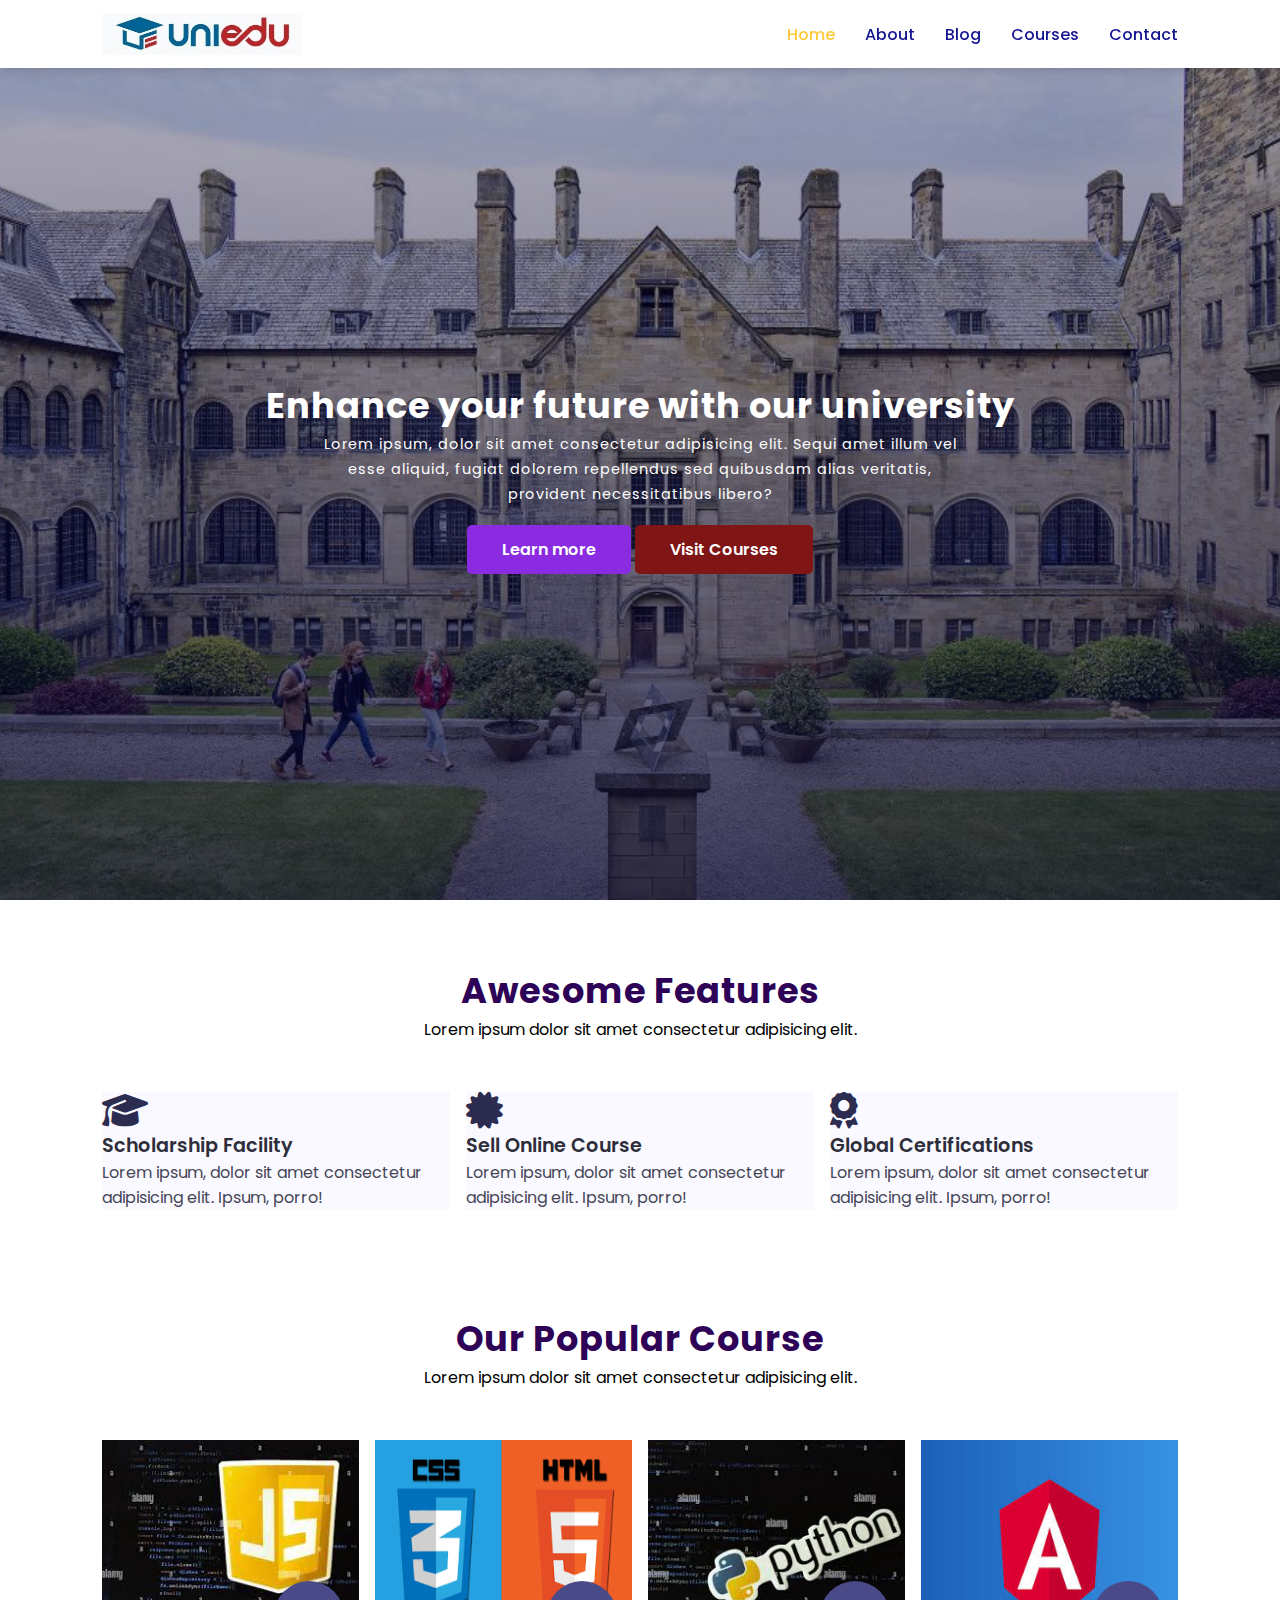
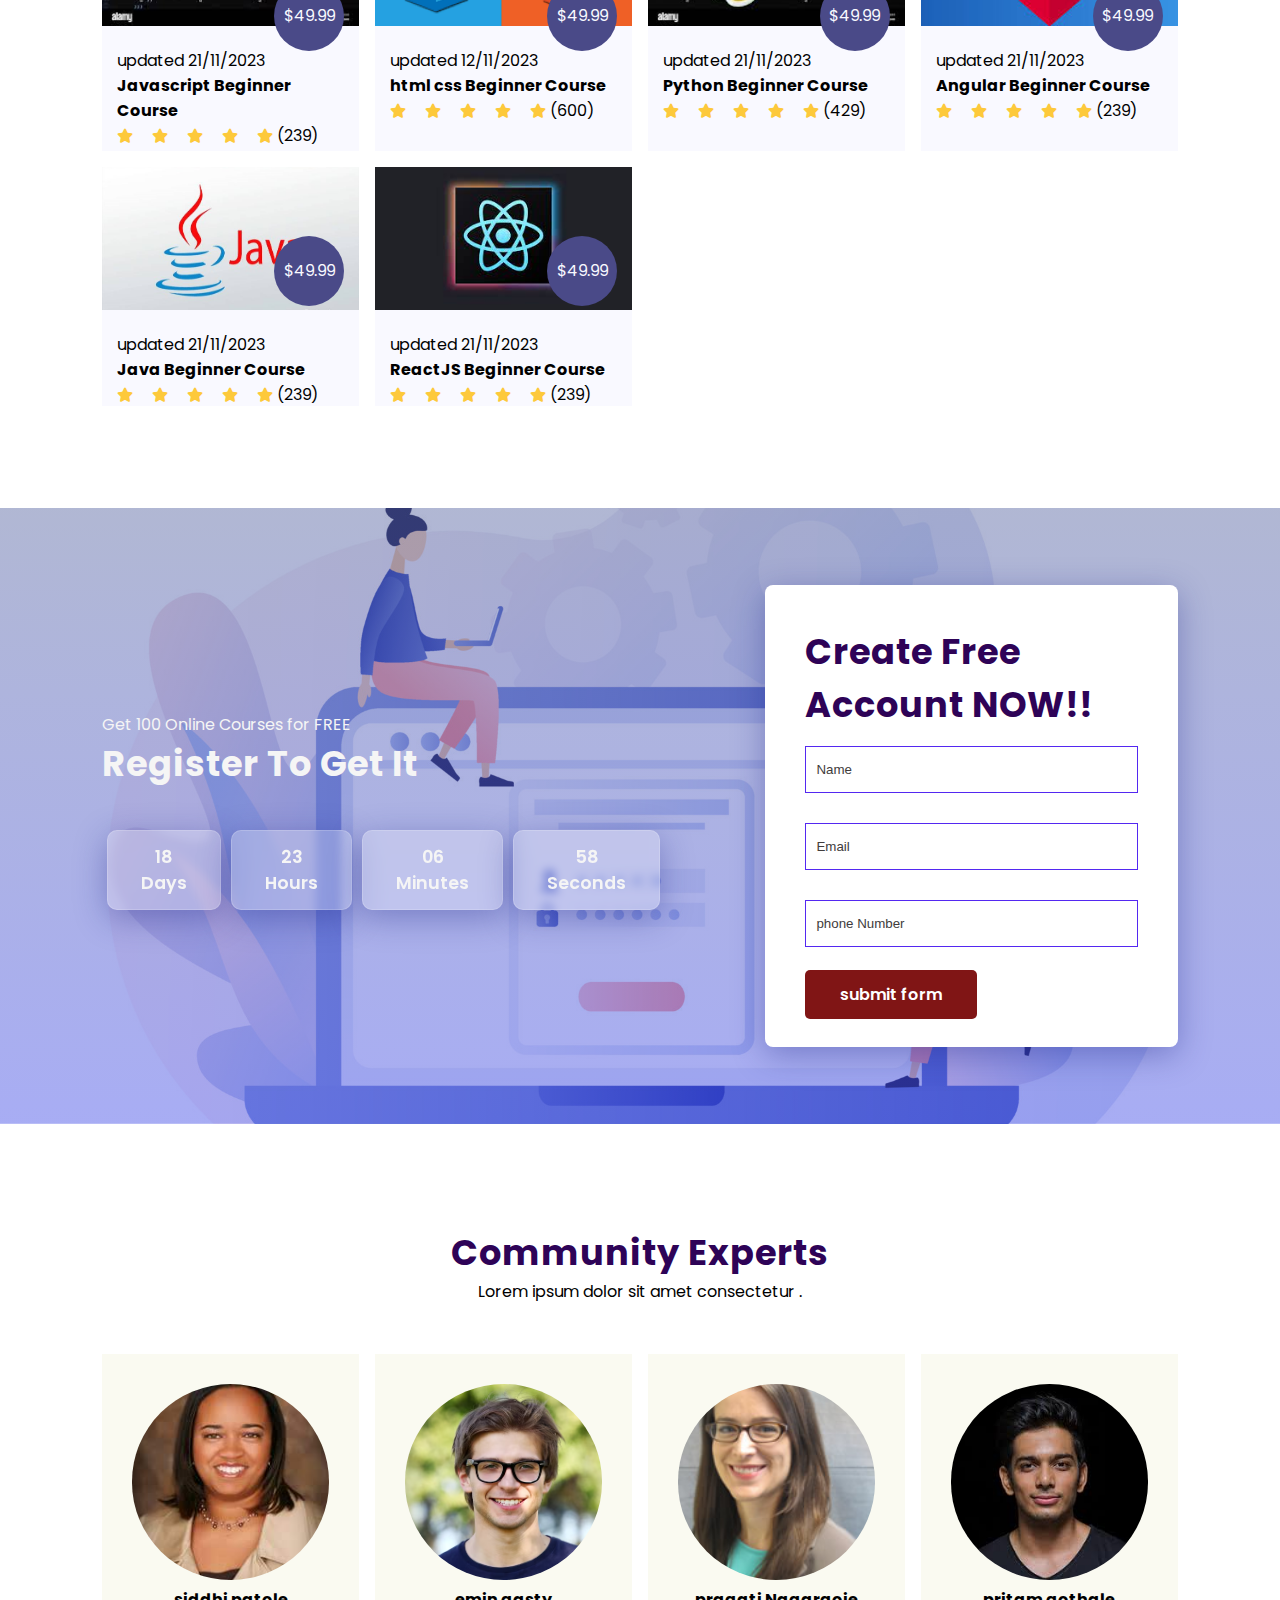
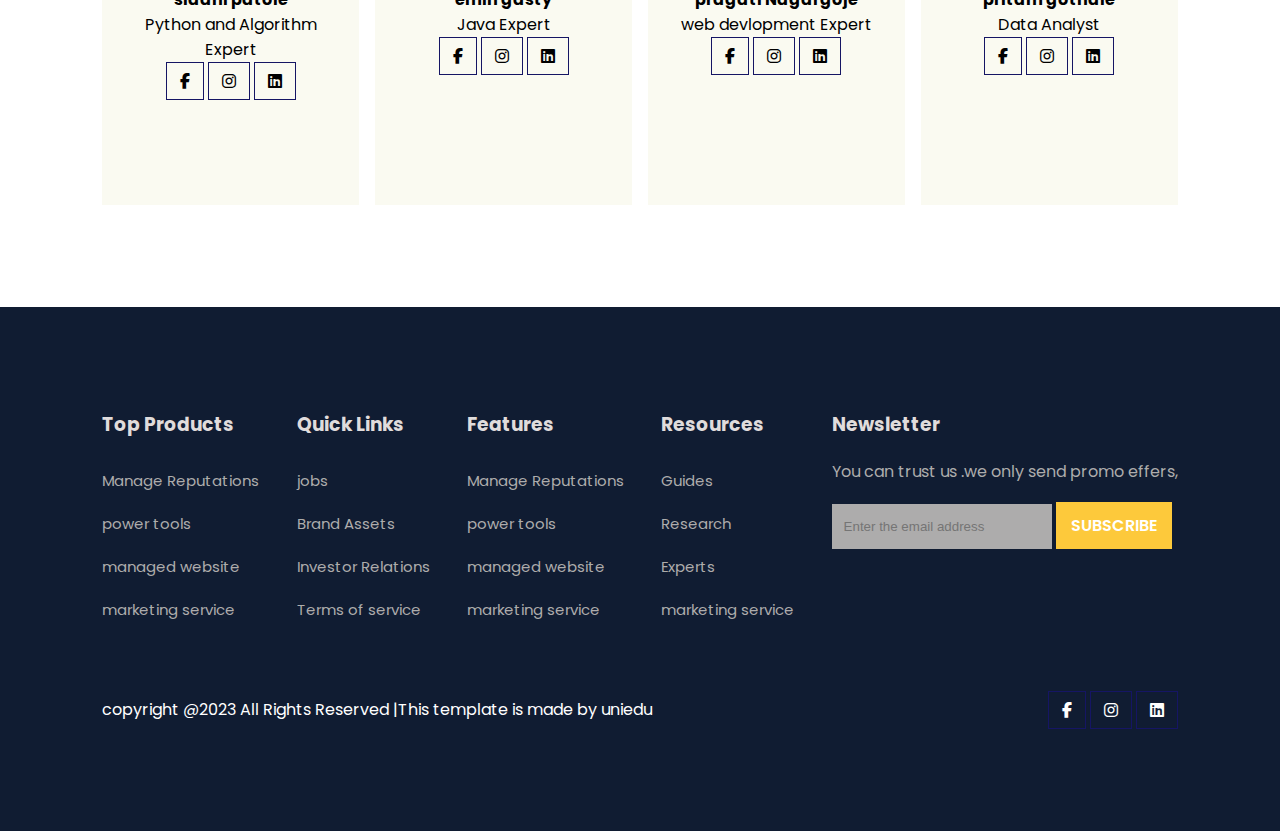
<file: index.html>
<!DOCTYPE html>
<html lang="en">

<head>
    <meta charset="UTF-8">
    <meta name="viewport" content="width=device-width, initial-scale=1.0">
    <title>University </title>

    <link rel="stylesheet" href="https://cdnjs.cloudflare.com/ajax/libs/font-awesome/6.5.1/css/all.min.css">
    <link rel="stylesheet" href="style.css">

    <link rel="icon" href="data:;base64,iVBORw0KGgo=">
    <!-- <link rel="icon" type="image/x-icon" href="http://127.0.0.1:5500/favicon.ico"> -->

    <script src="https://code.jquery.com/jquery-3.6.0.min.js"
        integrity="sha256-/xUj+3OJU5yExlq6GSYGSHk7tPXikynS7ogEvDej/m4=" crossorigin="anonymous"></script>
</head>

<body>
    <!-- navigation -->
    <nav>
        <img src="images\logo.jpg" alt="">
        <div class="navigation">
            <ul>
                <i id="menu-close" class="fa fa-times"></i>
                <li><a class="active" href="index.html">Home</a></li>
                <li><a href="about.html">About</a></li>
                <li><a href="blog.html">Blog</a></li>
                <li><a href="course.html">Courses</a></li>
                <li><a href="contact.html">Contact</a></li>
            </ul>
            <img id="menu-btn" src="images/menu.png" alt="">
        </div>
    </nav>

    <!-- home -->
    <section id="home">
        <h2>Enhance your future with our university</h2>
        <p>Lorem ipsum, dolor sit amet consectetur adipisicing elit. Sequi amet illum vel esse aliquid, fugiat dolorem
            repellendus sed quibusdam alias veritatis, provident necessitatibus libero?</p>
        <div class="btn">
            <a class="blue" href="#">Learn more</a>
            <a class="red" href="#">Visit Courses</a>
        </div>
    </section>

    <!-- features -->

    <section id="features">
        <h1>Awesome Features</h1>
        <p>Lorem ipsum dolor sit amet consectetur adipisicing elit.</p>
        <div class="fea-base">
            <div class="fea-box">
                <i class="fa fa-graduation-cap"></i>
                <h3>Scholarship Facility</h3>
                <p>Lorem ipsum, dolor sit amet consectetur adipisicing elit. Ipsum, porro!</p>
            </div>
            <div class="fea-box">
                <i class="fa fa-certificate"></i>
                <h3>Sell Online Course</h3>
                <p>Lorem ipsum, dolor sit amet consectetur adipisicing elit. Ipsum, porro!</p>
            </div>
            <div class="fea-box">
                <i class="fa fa-award"></i>
                <h3>Global Certifications</h3>
                <p>Lorem ipsum, dolor sit amet consectetur adipisicing elit. Ipsum, porro!</p>
            </div>
        </div>
    </section>

    <!-- courses -->

    <section id="course">
        <h1>Our Popular Course</h1>
        <p>Lorem ipsum dolor sit amet consectetur adipisicing elit.</p>
        <div class="course-box">

            <div class="courses">
                <img src="images/javascript.jpg" alt="">
                <div class="details">
                    <span>updated 21/11/2023</span>
                    <h4>Javascript Beginner Course</h4>
                </div>
                <div class="star">
                    <i class="fa fa-star"></i>
                    <i class="fa fa-star"></i>
                    <i class="fa fa-star"></i>
                    <i class="fa fa-star"></i>
                    <i class="fa fa-star"></i>
                    <span>(239)</span>
                </div>
                <div class="cost">
                    $49.99
                </div>
            </div>
            <div class="courses">
                <img src="images/html.png" alt="">
                <div class="details">
                    <span>updated 12/11/2023</span>
                    <h4>html css Beginner Course</h4>
                </div>
                <div class="star">
                    <i class="fa fa-star"></i>
                    <i class="fa fa-star"></i>
                    <i class="fa fa-star"></i>
                    <i class="fa fa-star"></i>
                    <i class="fa fa-star"></i>
                    <span>(600)</span>
                </div>
                <div class="cost">
                    $49.99
                </div>
            </div>
            <div class="courses">
                <img src="images/python.jpg" alt="">
                <div class="details">
                    <span>updated 21/11/2023</span>
                    <h4>Python Beginner Course</h4>
                </div>
                <div class="star">
                    <i class="fa fa-star"></i>
                    <i class="fa fa-star"></i>
                    <i class="fa fa-star"></i>
                    <i class="fa fa-star"></i>
                    <i class="fa fa-star"></i>
                    <span>(429)</span>
                </div>
                <div class="cost">
                    $49.99
                </div>
            </div>
            <div class="courses">
                <img src="images/angular.jpg" alt="">
                <div class="details">
                    <span>updated 21/11/2023</span>
                    <h4>Angular Beginner Course</h4>
                </div>
                <div class="star">
                    <i class="fa fa-star"></i>
                    <i class="fa fa-star"></i>
                    <i class="fa fa-star"></i>
                    <i class="fa fa-star"></i>
                    <i class="fa fa-star"></i>
                    <span>(239)</span>
                </div>
                <div class="cost">
                    $49.99
                </div>
            </div>
            <div class="courses">
                <img src="images/java.jpg" alt="">
                <div class="details">
                    <span>updated 21/11/2023</span>
                    <h4>Java Beginner Course</h4>
                </div>
                <div class="star">
                    <i class="fa fa-star"></i>
                    <i class="fa fa-star"></i>
                    <i class="fa fa-star"></i>
                    <i class="fa fa-star"></i>
                    <i class="fa fa-star"></i>
                    <span>(239)</span>
                </div>
                <div class="cost">
                    $49.99
                </div>
            </div>
            <div class="courses">
                <img src="images/react.jpg" alt="">
                <div class="details">
                    <span>updated 21/11/2023</span>
                    <h4>ReactJS Beginner Course</h4>
                </div>
                <div class="star">
                    <i class="fa fa-star"></i>
                    <i class="fa fa-star"></i>
                    <i class="fa fa-star"></i>
                    <i class="fa fa-star"></i>
                    <i class="fa fa-star"></i>
                    <span>(239)</span>
                </div>
                <div class="cost">
                    $49.99
                </div>
            </div>
        </div>
    </section>

    <!-- registration -->

    <section id="registration">
        <div class="reminder">
            <p>Get 100 Online Courses for FREE</p>
            <h1>Register To Get It</h1>
            <div class="time">
                <div class="date">
                    18 <br>Days
                </div>
                <div class="date">
                    23 <br>Hours
                </div>
                <div class="date">
                    06 <br>Minutes
                </div>
                <div class="date">
                    58 <br>Seconds
                </div>
            </div>
        </div>

        <div class="form">
            <h1>Create Free Account NOW!!</h1>
            <input type="text" placeholder="Name" name="" id="">
            <input type="text" placeholder="Email" name="" id="">
            <input type="text" placeholder="phone Number" name="" id="">
            <div class="btn">
                <a class="red" href="#">submit form</a>
            </div>
        </div>
    </section>

    <!-- profiles -->

    <section id="experts">
        <h1>Community Experts</h1>
        <p>Lorem ipsum dolor sit amet consectetur .</p>
        <div class="expert-box">
            <div class="profile">
                <img src="images/prof1.jpg" alt="">
                <h4>siddhi patole</h4>
                <p>Python and Algorithm Expert</p>
                <div class="pro-links">
                    <i class="fab fa-facebook-f"></i>
                    <i class="fab fa-instagram"></i>
                    <i class="fab fa-linkedin"></i>
                </div>
            </div>
            <div class="profile">
                <img src="images/prof2.avif" alt="">
                <h4>emin gasty</h4>
                <p>Java Expert</p>
                <div class="pro-links">
                    <i class="fab fa-facebook-f"></i>
                    <i class="fab fa-instagram"></i>
                    <i class="fab fa-linkedin"></i>
                </div>
            </div>
            <div class="profile">
                <img src="images/prof3.jpg" alt="">
                <h4>pragati Nagargoje</h4>
                <p>web devlopment Expert</p>
                <div class="pro-links">
                    <i class="fab fa-facebook-f"></i>
                    <i class="fab fa-instagram"></i>
                    <i class="fab fa-linkedin"></i>
                </div>
            </div>
            <div class="profile">
                <img src="images/prof4.jpg" alt="">
                <h4>pritam gothale</h4>
                <p>Data Analyst</p>
                <div class="pro-links">
                    <i class="fab fa-facebook-f"></i>
                    <i class="fab fa-instagram"></i>
                    <i class="fab fa-linkedin"></i>
                </div>
            </div>
        </div>
    </section>

    <!-- footer -->

    <footer>
        <div class="footer-col">
            <h3>Top Products</h3>
            <li>Manage Reputations</li>
            <li>power tools</li>
            <li>managed website</li>
            <li>marketing service</li>
        </div>
        <div class="footer-col">
            <h3>Quick Links</h3>
            <li>jobs</li>
            <li>Brand Assets</li>
            <li>Investor Relations</li>
            <li>Terms of service</li>
        </div>
        <div class="footer-col">
            <h3>Features</h3>
            <li>Manage Reputations</li>
            <li>power tools</li>
            <li>managed website</li>
            <li>marketing service</li>
        </div>
        <div class="footer-col">
            <h3>Resources</h3>
            <li>Guides</li>
            <li>Research</li>
            <li>Experts</li>
            <li>marketing service</li>
        </div>
        <div class="footer-col">
            <h3>Newsletter</h3>
            <p>You can trust us .we only send promo effers,</p>
            <div class="subscribe">
                <input type="text" name="Email Address" placeholder="Enter the email address" alt="">
                <a href="#" class="yellow">SUBSCRIBE</a>
            </div>
        </div>
        <div class="copyright">
            <p>copyright @2023 All Rights Reserved |This template is made by uniedu</p>
            <div class="pro-links">
                <i class="fab fa-facebook-f"></i>
                <i class="fab fa-instagram"></i>
                <i class="fab fa-linkedin"></i>
            </div>
        </div>
    </footer>

    <script>
            $('#menu-btn').click(function () {
                $('nav .navigation ul').addClass('active');
            });
            $('#menu-close').click(function () {
                $('nav .navigation ul').removeClass('active');
            });
    </script>
</body>

</html>
</file>
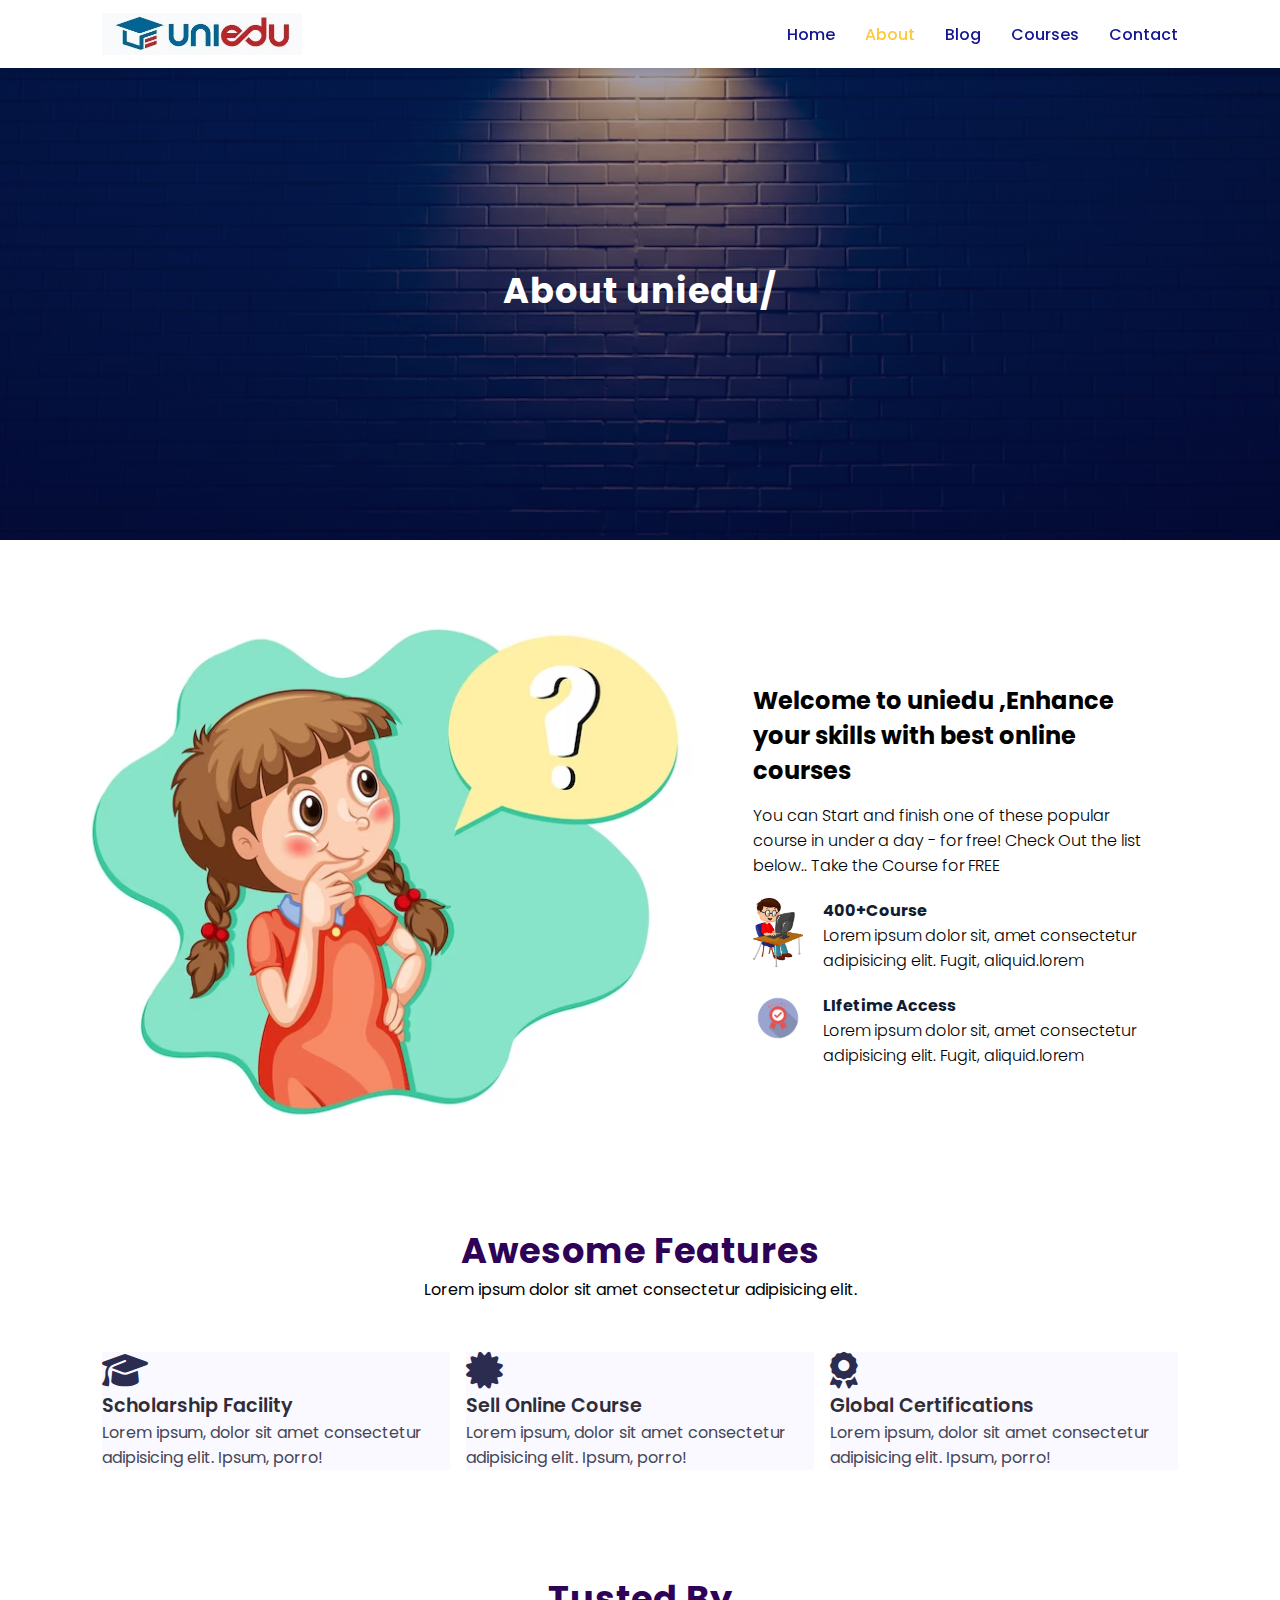
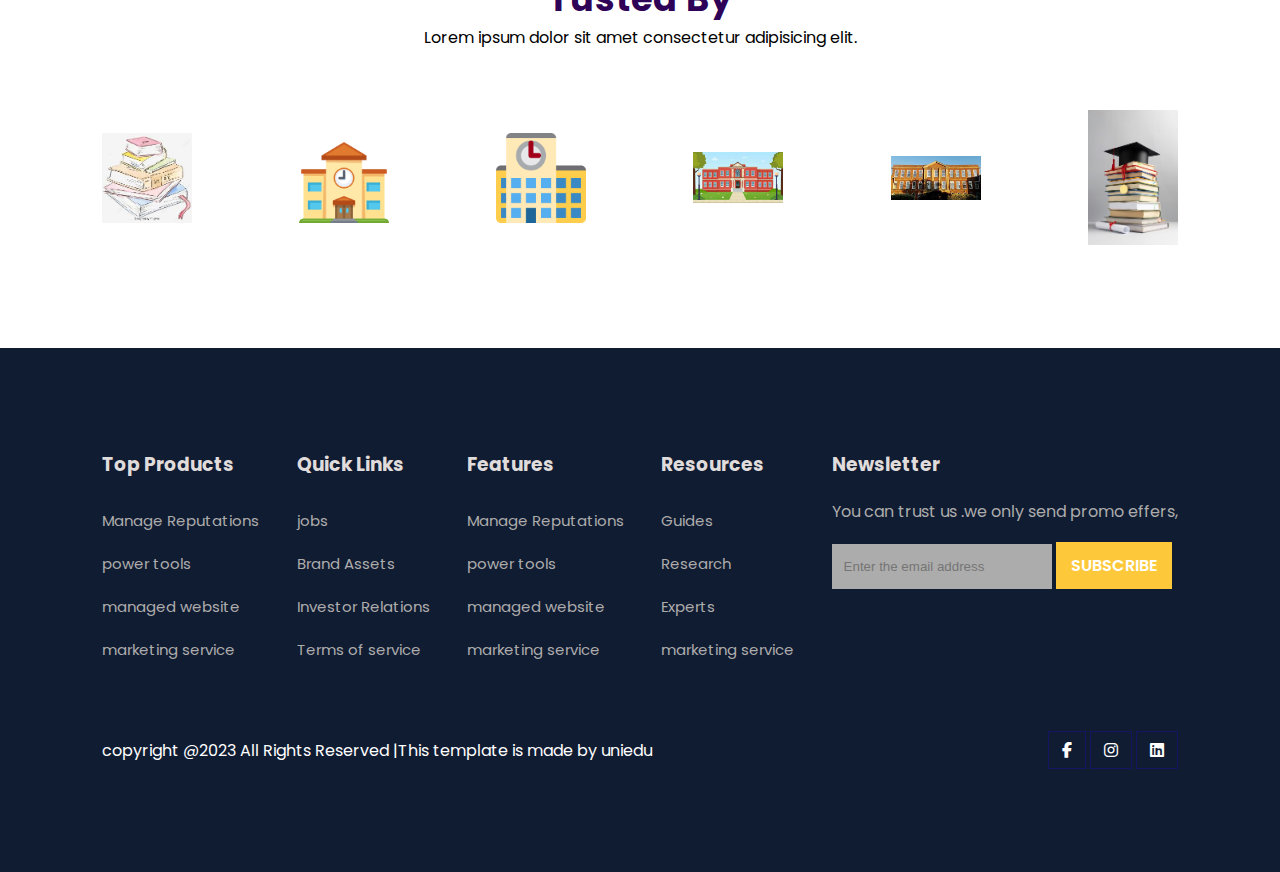
<file: about.html>
<!DOCTYPE html>
<html lang="en">

<head>
    <meta charset="UTF-8">
    <meta name="viewport" content="width=device-width, initial-scale=1.0">
    <title>University </title>

    <link rel="stylesheet" href="https://cdnjs.cloudflare.com/ajax/libs/font-awesome/6.5.1/css/all.min.css">
    <link rel="stylesheet" href="style.css">

    <link rel="icon" href="data:;base64,iVBORw0KGgo=">
    <!-- <link rel="icon" type="image/x-icon" href="http://127.0.0.1:5500/favicon.ico"> -->

    <script src="https://code.jquery.com/jquery-3.6.0.min.js"
        integrity="sha256-/xUj+3OJU5yExlq6GSYGSHk7tPXikynS7ogEvDej/m4=" crossorigin="anonymous"></script>
</head>

<body>
    <!-- navigation -->
    <nav>
        <img src="images\logo.jpg" alt="">
        <div class="navigation">
            <ul>
                <i id="menu-close" class="fa fa-times"></i>
                <li><a href="index.html">Home</a></li>
                <li><a class="active" href="about.html">About</a></li>
                <li><a href="blog.html">Blog</a></li>
                <li><a href="course.html">Courses</a></li>
                <li><a href="contact.html">Contact</a></li>
            </ul>
            <img id="menu-btn" src="images/menu.png" alt="">
        </div>
    </nav>

    <!-- home -->
    <section id="about-home">
        <h2>About uniedu/</h2>
    </section>

    <!-- about-container -->

    <section id="abt-container">
        <div class="abt-image">
            <!-- <img src="images/abt-img1.jpg" alt=""> -->
            <img src="images/abt-img2.avif" alt="">
        </div>
        <div class="abt-text">
            <h2>Welcome to uniedu ,Enhance your skills with best online courses</h2>
            <p>You can Start and finish one of these popular course in under a day - for free! Check Out the list below.. Take the Course for FREE</p>
            <div class="abt-fe">
                <img src="images/abt-fe1.jpg" alt="">
                <div class="fe-txt">
                    <h5>400+Course</h5>
                    <p>Lorem ipsum dolor sit, amet consectetur adipisicing elit. Fugit, aliquid.lorem </p>
                </div>
            </div>
            <div class="abt-fe">
                <img src="images/abt-fe2.png" alt="">
                <div class="fe-txt">
                    <h5>LIfetime Access</h5>
                    <p>Lorem ipsum dolor sit, amet consectetur adipisicing elit. Fugit, aliquid.lorem </p>
                </div>
            </div>
        </div>
    </section>

    <!-- features -->

    <section id="features">
        <h1>Awesome Features</h1>
        <p>Lorem ipsum dolor sit amet consectetur adipisicing elit.</p>
        <div class="fea-base">
            <div class="fea-box">
                <i class="fa fa-graduation-cap"></i>
                <h3>Scholarship Facility</h3>
                <p>Lorem ipsum, dolor sit amet consectetur adipisicing elit. Ipsum, porro!</p>
            </div>
            <div class="fea-box">
                <i class="fa fa-certificate"></i>
                <h3>Sell Online Course</h3>
                <p>Lorem ipsum, dolor sit amet consectetur adipisicing elit. Ipsum, porro!</p>
            </div>
            <div class="fea-box">
                <i class="fa fa-award"></i>
                <h3>Global Certifications</h3>
                <p>Lorem ipsum, dolor sit amet consectetur adipisicing elit. Ipsum, porro!</p>
            </div>
        </div>
    </section>

    <!-- trusted -->

    <section id="trust">
        <h1>Tusted By</h1>
        <p>Lorem ipsum dolor sit amet consectetur adipisicing elit.</p>
        <div class="trust-img">
            <img src="images/trust1.jpg" alt="">
            <img src="images/trust2.png" alt="">
            <img src="images/trust3.png" alt="">
            <img src="images/trust4.jpg" alt="">
            <img src="images/trust5.jpg" alt="">
            <img src="images/trust6.avif" alt="">
        </div>
    </section>

    <!-- footer -->

    <footer>
        <div class="footer-col">
            <h3>Top Products</h3>
            <li>Manage Reputations</li>
            <li>power tools</li>
            <li>managed website</li>
            <li>marketing service</li>
        </div>
        <div class="footer-col">
            <h3>Quick Links</h3>
            <li>jobs</li>
            <li>Brand Assets</li>
            <li>Investor Relations</li>
            <li>Terms of service</li>
        </div>
        <div class="footer-col">
            <h3>Features</h3>
            <li>Manage Reputations</li>
            <li>power tools</li>
            <li>managed website</li>
            <li>marketing service</li>
        </div>
        <div class="footer-col">
            <h3>Resources</h3>
            <li>Guides</li>
            <li>Research</li>
            <li>Experts</li>
            <li>marketing service</li>
        </div>
        <div class="footer-col">
            <h3>Newsletter</h3>
            <p>You can trust us .we only send promo effers,</p>
            <div class="subscribe">
                <input type="text" name="Email Address" placeholder="Enter the email address" alt="">
                <a href="#" class="yellow">SUBSCRIBE</a>
            </div>
        </div>
        <div class="copyright">
            <p>copyright @2023 All Rights Reserved |This template is made by uniedu</p>
            <div class="pro-links">
                <i class="fab fa-facebook-f"></i>
                <i class="fab fa-instagram"></i>
                <i class="fab fa-linkedin"></i>
            </div>
        </div>
    </footer>

    <script>
        $('#menu-btn').click(function () {
            $('nav .navigation ul').addClass('active');
        });
        $('#menu-close').click(function () {
            $('nav .navigation ul').removeClass('active');
        });
    </script>
</body>

</html>
</file>
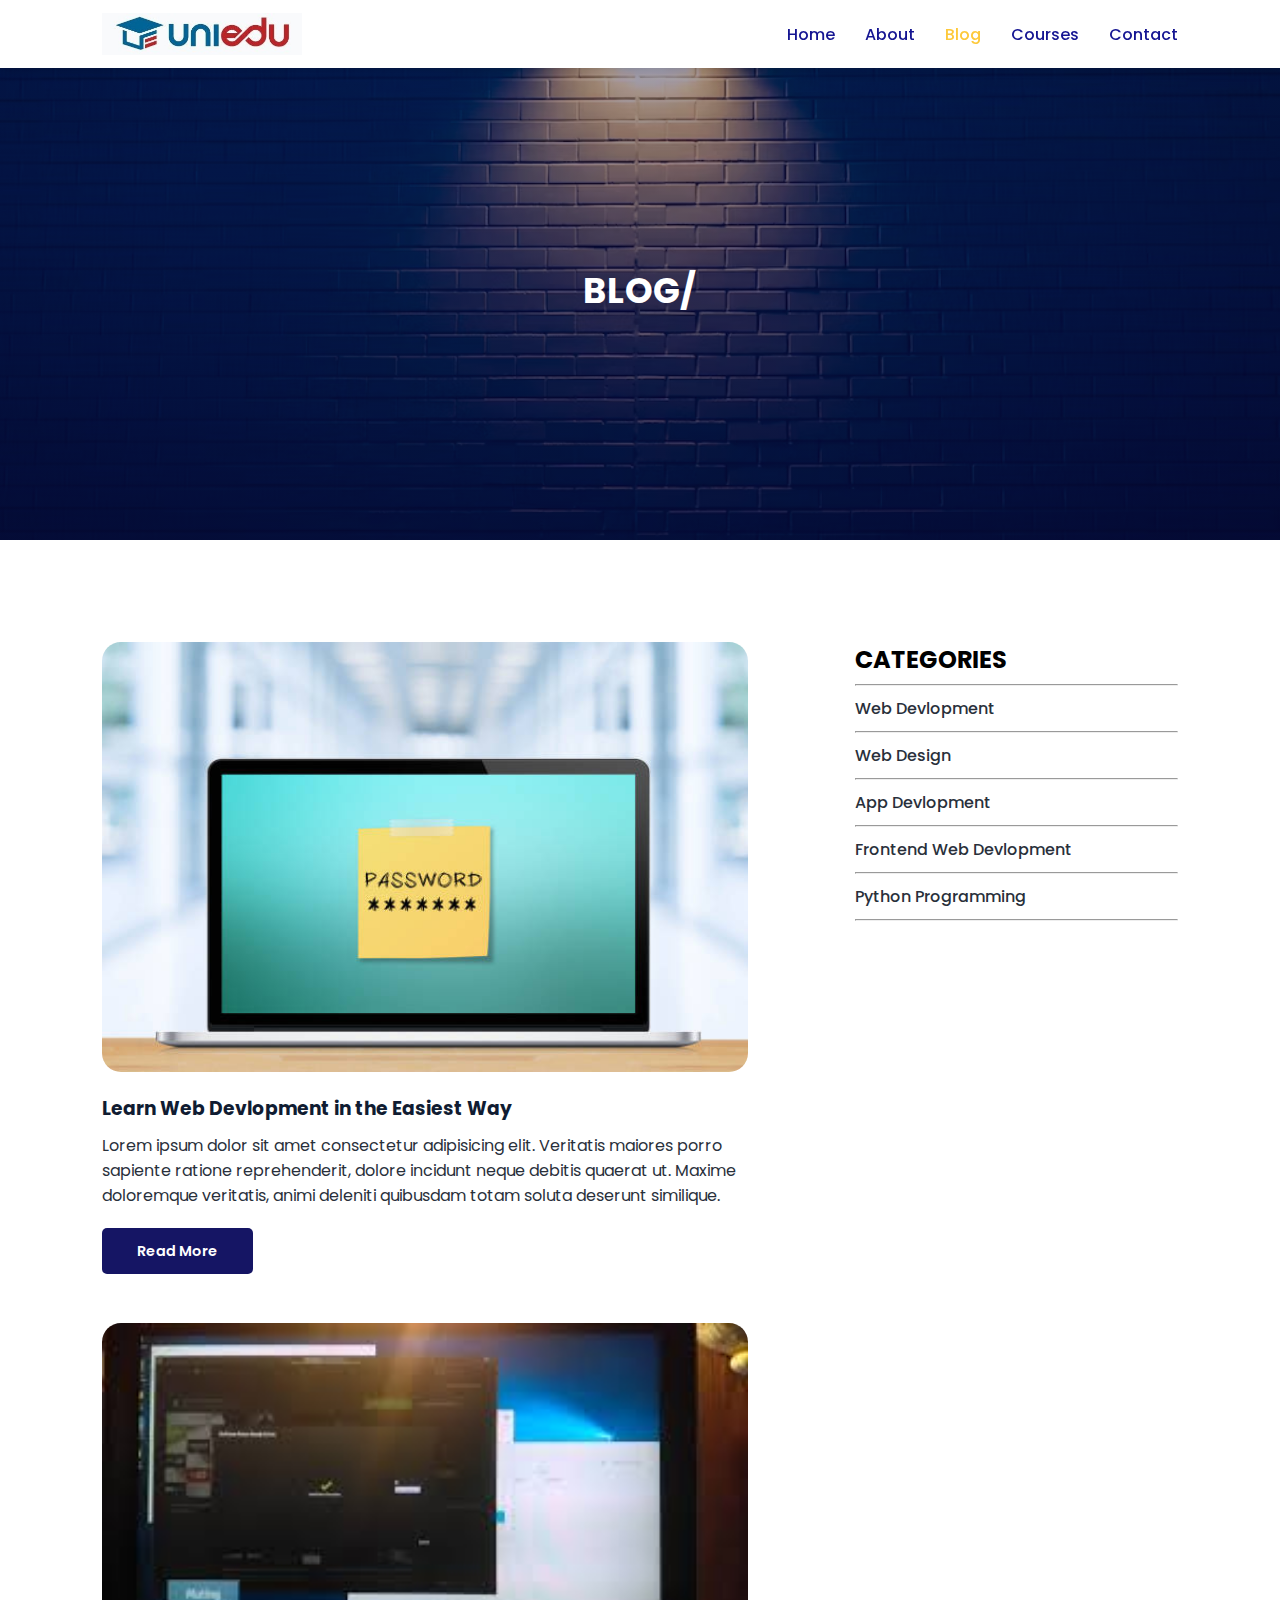
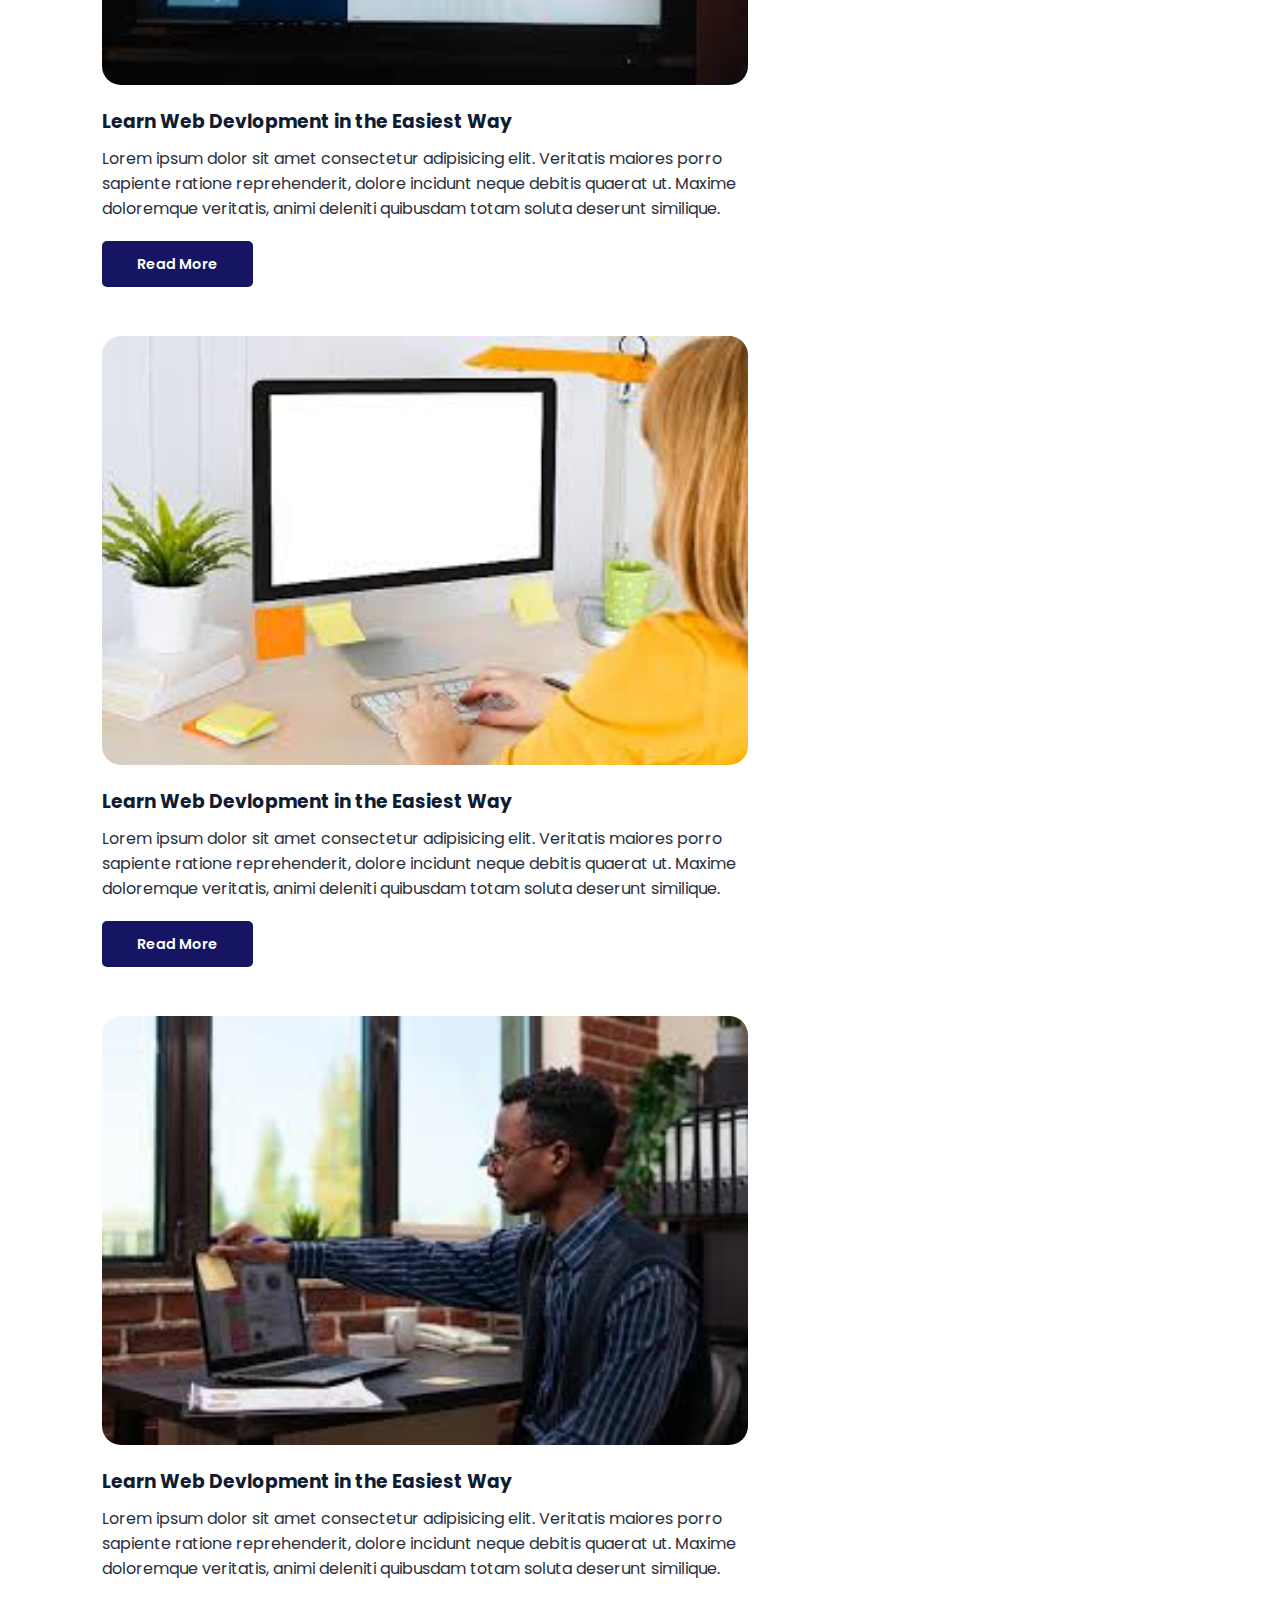
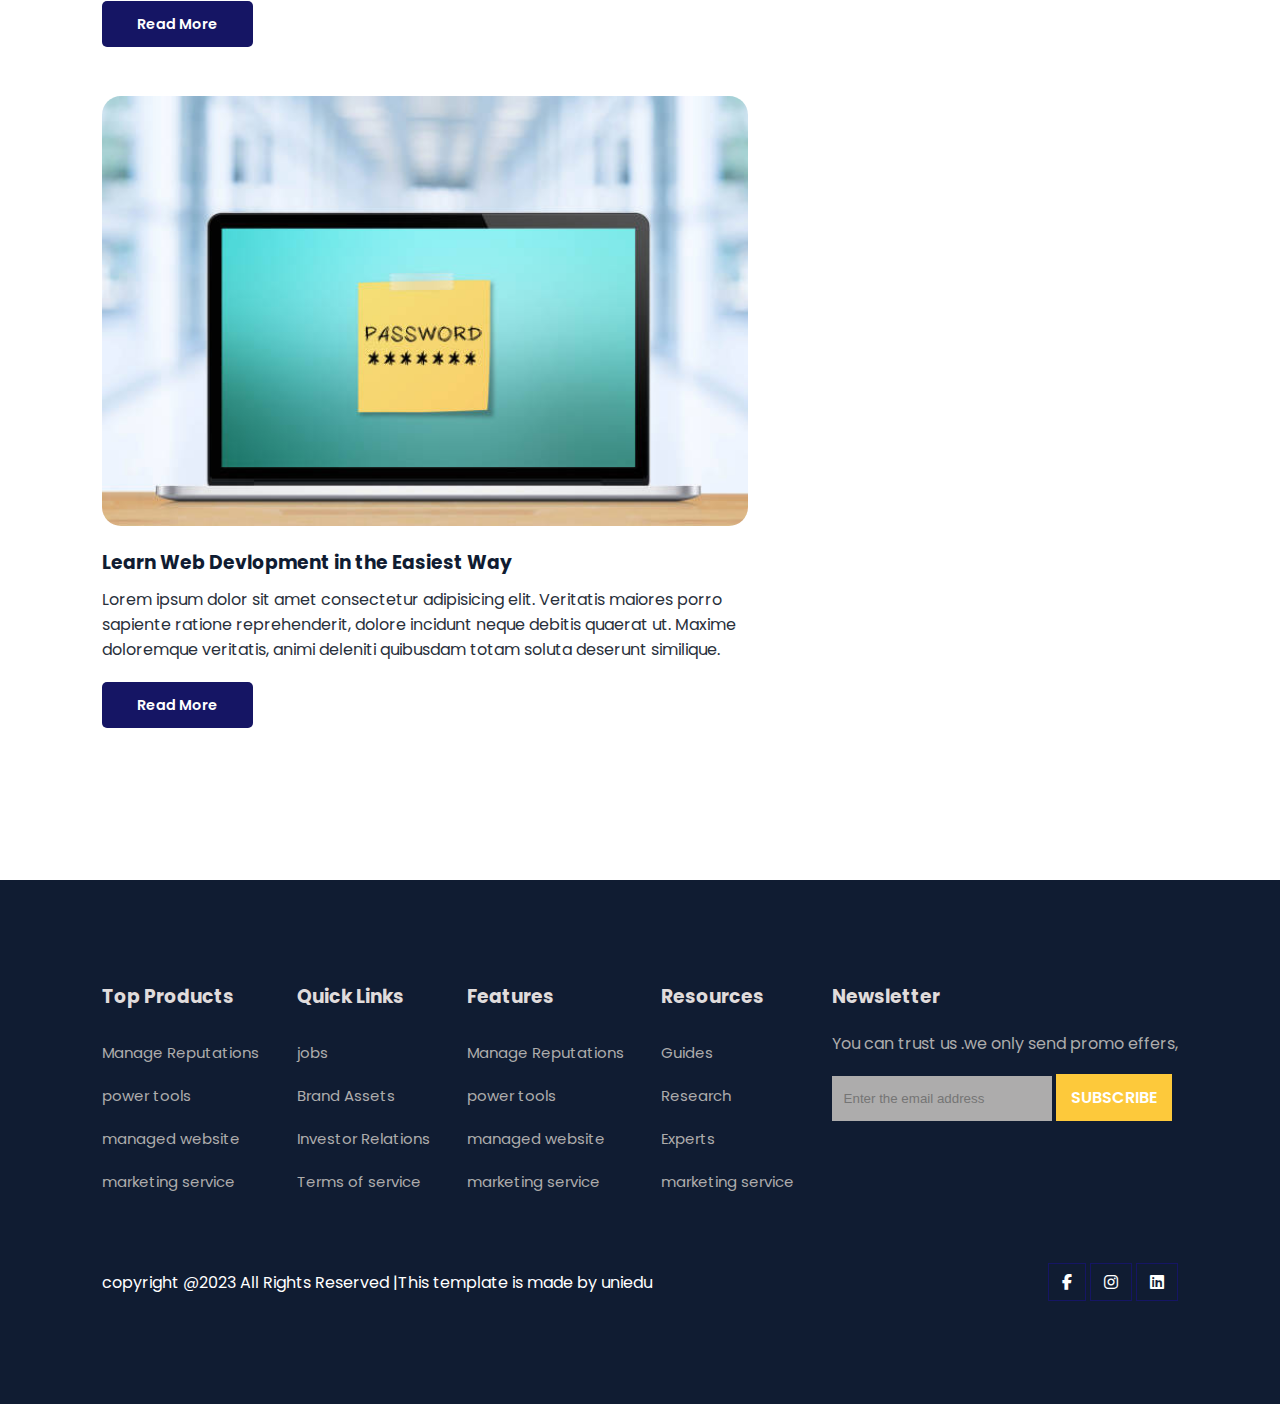
<file: blog.html>
<!DOCTYPE html>
<html lang="en">

<head>
    <meta charset="UTF-8">
    <meta name="viewport" content="width=device-width, initial-scale=1.0">
    <title>University </title>

    <link rel="stylesheet" href="https://cdnjs.cloudflare.com/ajax/libs/font-awesome/6.5.1/css/all.min.css">
    <link rel="stylesheet" href="style.css">

    <link rel="icon" href="data:;base64,iVBORw0KGgo=">
    <!-- <link rel="icon" type="image/x-icon" href="http://127.0.0.1:5500/favicon.ico"> -->

    <script src="https://code.jquery.com/jquery-3.6.0.min.js"
        integrity="sha256-/xUj+3OJU5yExlq6GSYGSHk7tPXikynS7ogEvDej/m4=" crossorigin="anonymous"></script>
</head>

<body>
    <!-- navigation -->
    <nav>
        <img src="images\logo.jpg" alt="">
        <div class="navigation">
            <ul>
                <i id="menu-close" class="fa fa-times"></i>
                <li><a href="index.html">Home</a></li>
                <li><a href="about.html">About</a></li>
                <li><a class="active" href="blog.html">Blog</a></li>
                <li><a href="course.html">Courses</a></li>
                <li><a href="contact.html">Contact</a></li>
            </ul>
            <img id="menu-btn" src="images/menu.png" alt="">
        </div>
    </nav>

    <!-- home -->
    <section id="about-home">
        <h2>BLOG/</h2>
    </section>

    <!-- blog -->
    <section id="blog-container">
        <div class="blog">
            <div class="post">
                <img src="images/blog4.jpg" alt="">
                <h3>Learn Web Devlopment in the Easiest Way</h3>
                <p>Lorem ipsum dolor sit amet consectetur adipisicing elit. Veritatis maiores porro sapiente ratione reprehenderit, dolore incidunt neque debitis quaerat ut. Maxime doloremque veritatis, animi deleniti quibusdam totam soluta deserunt similique.</p>
                <a href="post.html">Read More</a>
            </div>
            <div class="post">
                <img src="images/blog1.jpg" alt="">
                <h3>Learn Web Devlopment in the Easiest Way</h3>
                <p>Lorem ipsum dolor sit amet consectetur adipisicing elit. Veritatis maiores porro sapiente ratione reprehenderit, dolore incidunt neque debitis quaerat ut. Maxime doloremque veritatis, animi deleniti quibusdam totam soluta deserunt similique.</p>
                <a href="#">Read More</a>
            </div>
            <div class="post">
                <img src="images/blog2.jpg" alt="">
                <h3>Learn Web Devlopment in the Easiest Way</h3>
                <p>Lorem ipsum dolor sit amet consectetur adipisicing elit. Veritatis maiores porro sapiente ratione reprehenderit, dolore incidunt neque debitis quaerat ut. Maxime doloremque veritatis, animi deleniti quibusdam totam soluta deserunt similique.</p>
                <a href="#">Read More</a>
            </div>
            <div class="post">
                <img src="images/blog3.jpg" alt="">
                <h3>Learn Web Devlopment in the Easiest Way</h3>
                <p>Lorem ipsum dolor sit amet consectetur adipisicing elit. Veritatis maiores porro sapiente ratione reprehenderit, dolore incidunt neque debitis quaerat ut. Maxime doloremque veritatis, animi deleniti quibusdam totam soluta deserunt similique.</p>
                <a href="#">Read More</a>
            </div>
            <div class="post">
                <img src="images/blog4.jpg" alt="">
                <h3>Learn Web Devlopment in the Easiest Way</h3>
                <p>Lorem ipsum dolor sit amet consectetur adipisicing elit. Veritatis maiores porro sapiente ratione reprehenderit, dolore incidunt neque debitis quaerat ut. Maxime doloremque veritatis, animi deleniti quibusdam totam soluta deserunt similique.</p>
                <a href="#">Read More</a>
            </div>
        </div>
        <div class="cate">
            <h2>CATEGORIES</h2>
            <hr>
            <a href="#">Web Devlopment</a>
            <hr>
            <a href="#">Web Design</a>
            <hr>
            <a href="#">App Devlopment</a>
            <hr>
            <a href="#">Frontend Web Devlopment</a>
            <hr>
            <a href="#">Python Programming</a>
            <hr>
        </div>
    </section>

    <!-- footer -->
    <footer>
        <div class="footer-col">
            <h3>Top Products</h3>
            <li>Manage Reputations</li>
            <li>power tools</li>
            <li>managed website</li>
            <li>marketing service</li>
        </div>
        <div class="footer-col">
            <h3>Quick Links</h3>
            <li>jobs</li>
            <li>Brand Assets</li>
            <li>Investor Relations</li>
            <li>Terms of service</li>
        </div>
        <div class="footer-col">
            <h3>Features</h3>
            <li>Manage Reputations</li>
            <li>power tools</li>
            <li>managed website</li>
            <li>marketing service</li>
        </div>
        <div class="footer-col">
            <h3>Resources</h3>
            <li>Guides</li>
            <li>Research</li>
            <li>Experts</li>
            <li>marketing service</li>
        </div>
        <div class="footer-col">
            <h3>Newsletter</h3>
            <p>You can trust us .we only send promo effers,</p>
            <div class="subscribe">
                <input type="text" name="Email Address" placeholder="Enter the email address" alt="">
                <a href="#" class="yellow">SUBSCRIBE</a>
            </div>
        </div>
        <div class="copyright">
            <p>copyright @2023 All Rights Reserved |This template is made by uniedu</p>
            <div class="pro-links">
                <i class="fab fa-facebook-f"></i>
                <i class="fab fa-instagram"></i>
                <i class="fab fa-linkedin"></i>
            </div>
        </div>
    </footer>

    <script>
            $('#menu-btn').click(function () {
                $('nav .navigation ul').addClass('active');
            });
            $('#menu-close').click(function () {
                $('nav .navigation ul').removeClass('active');
            });
    </script>
</body>

</html>
</file>
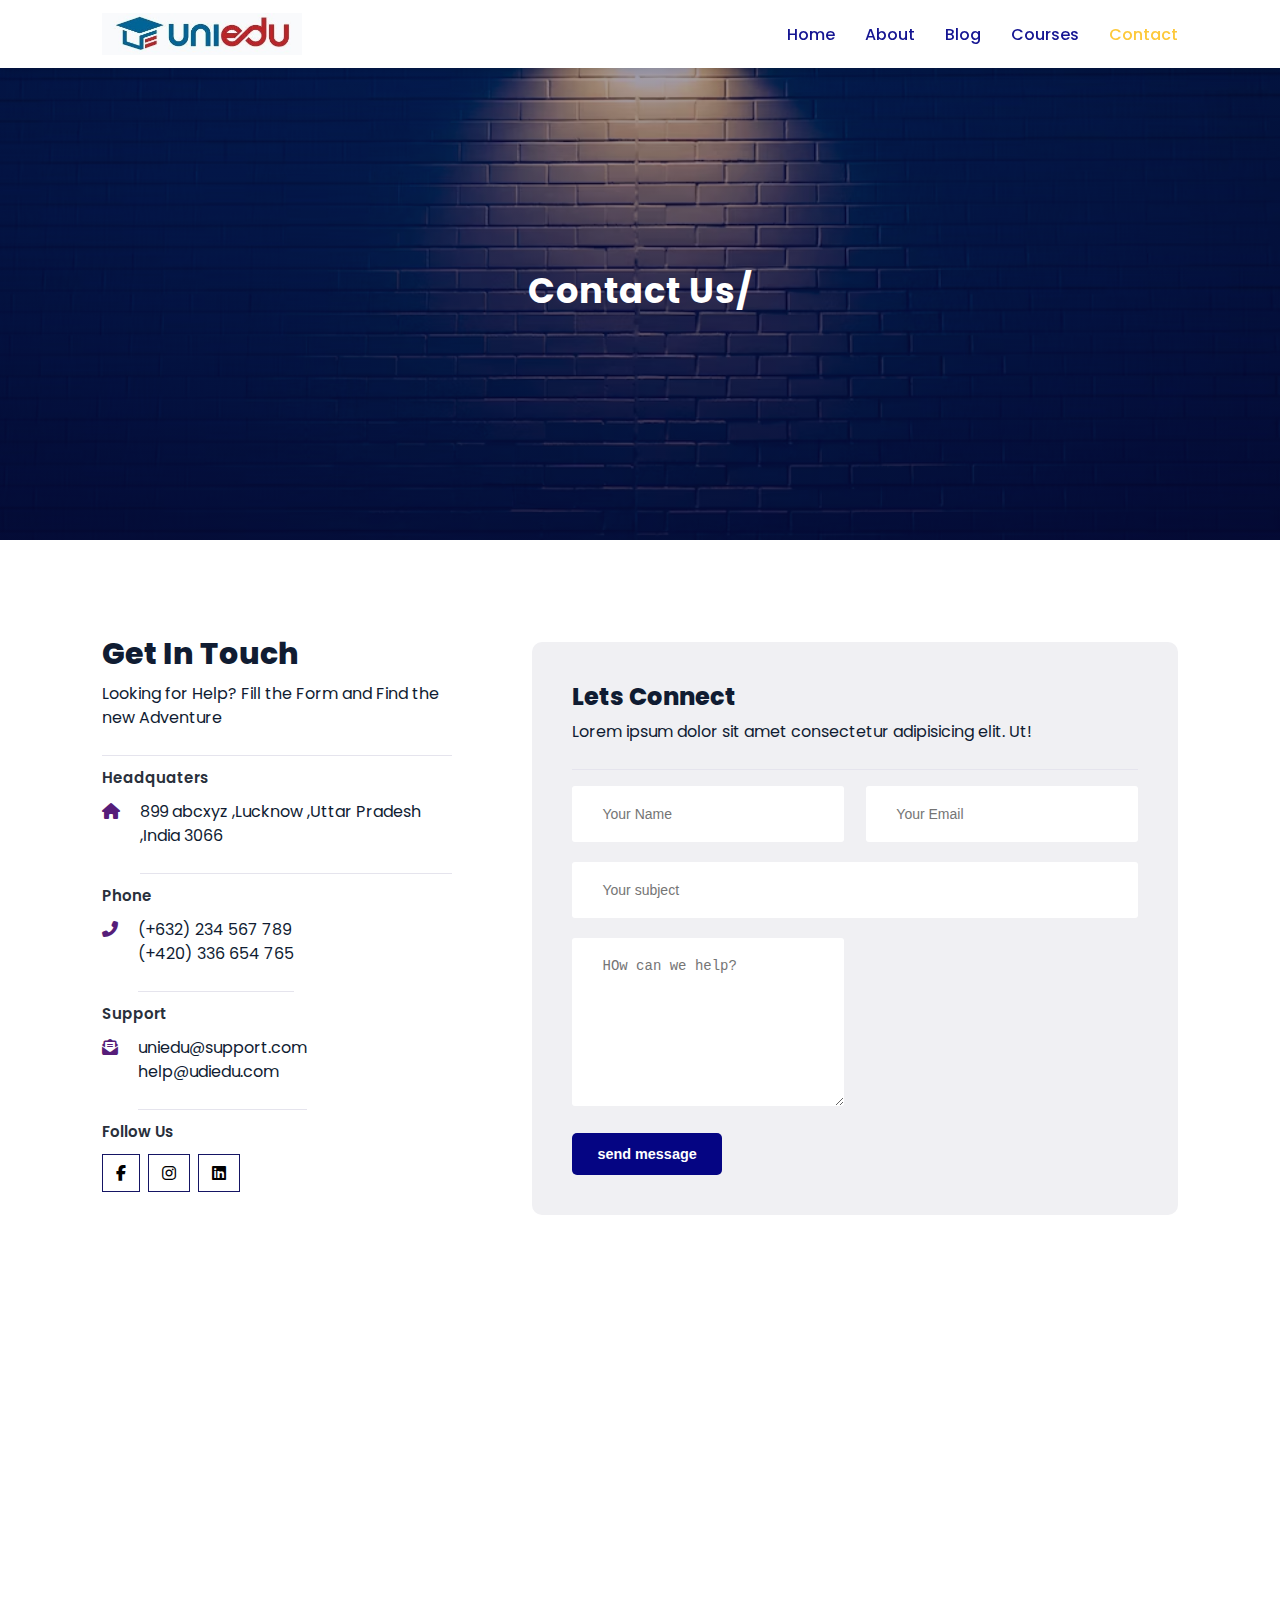
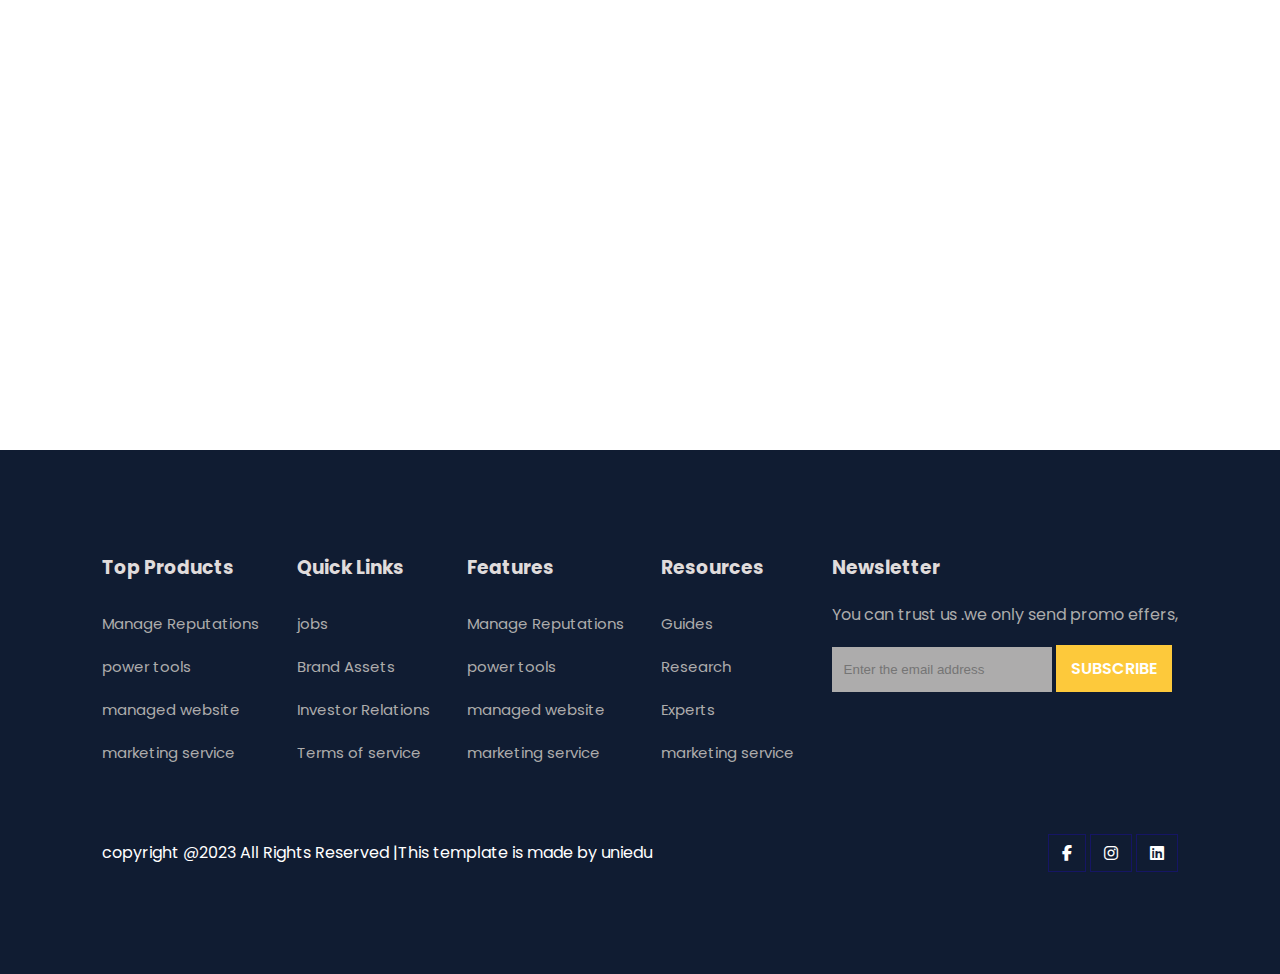
<file: contact.html>
<!DOCTYPE html>
<html lang="en">

<head>
    <meta charset="UTF-8">
    <meta name="viewport" content="width=device-width, initial-scale=1.0">
    <title>University </title>

    <link rel="stylesheet" href="https://cdnjs.cloudflare.com/ajax/libs/font-awesome/6.5.1/css/all.min.css">
    <link rel="stylesheet" href="style.css">

    <link rel="icon" href="data:;base64,iVBORw0KGgo=">
    <!-- <link rel="icon" type="image/x-icon" href="http://127.0.0.1:5500/favicon.ico"> -->

    <script src="https://code.jquery.com/jquery-3.6.0.min.js"
        integrity="sha256-/xUj+3OJU5yExlq6GSYGSHk7tPXikynS7ogEvDej/m4=" crossorigin="anonymous"></script>
</head>

<body>
    <!-- navigation -->
    <nav>
        <img src="images\logo.jpg" alt="">
        <div class="navigation">
            <ul>
                <i id="menu-close" class="fa fa-times"></i>
                <li><a href="index.html">Home</a></li>
                <li><a href="about.html">About</a></li>
                <li><a href="blog.html">Blog</a></li>
                <li><a href="course.html">Courses</a></li>
                <li><a class="active"  href="contact.html">Contact</a></li>
            </ul>
            <img id="menu-btn" src="images/menu.png" alt="">
        </div>
    </nav>

    <!-- home -->
    <section id="about-home">
        <h2>Contact Us/</h2>
    </section>

    <!-- contact -->
    <section id="contact">
        <div class="getin">
            <h2>Get In Touch</h2>
            <p>Looking for Help? Fill the Form and Find the new Adventure</p>
            <div class="getin-details">
                <h3>Headquaters</h3>
                <div>
                    <i class="fa fa-home get"></i>
                    <p>899 abcxyz ,Lucknow ,Uttar Pradesh ,India 3066</p>
                </div>
            </div>
            <div class="getin-details">
                <h3>Phone</h3>
                <div>
                    <i class="fa fa-phone-alt get"></i>
                    <p>(+632) 234 567 789  <br> (+420) 336 654 765</p>
                </div>
            </div>
            <div class="getin-details">
                <h3>Support</h3>
                <div>
                    <i class="fa fa-envelope-open-text get"></i>
                    <p>uniedu@support.com <br> help@udiedu.com</p>
                </div>
                <h3>Follow Us</h3>
                <div class="pro-links">
                    <i class="fab fa-facebook-f"></i>
                    <i class="fab fa-instagram"></i>
                    <i class="fab fa-linkedin"></i>
                </div>
            </div>
        </div>
        <div class="form">
            <h4>Lets Connect</h4>
            <p>Lorem ipsum dolor sit amet consectetur adipisicing elit. Ut! </p>
            <div class="form-row">
                <input type="text" placeholder="Your Name">
                <input type="text" placeholder="Your Email">
            </div>
            <div class="form-col">
                <input type="text" placeholder="Your subject">
            </div>
            <div class="form-col">
                <textarea name="" id="" cols="30" rows="8" placeholder="HOw can we help?"></textarea>
            </div>
            <div class="form-col">
                <button>send message</button>
            </div>
        </div>
    </section>

    <!-- map -->
    <section id="map">
        <iframe src="https://www.google.com/maps/embed?pb=!1m18!1m12!1m3!1d387191.03622311755!2d-74.30935047300717!3d40.69753993691164!2m3!1f0!2f0!3f0!3m2!1i1024!2i768!4f13.1!3m3!1m2!1s0x89c24fa5d33f083b%3A0xc80b8f06e177fe62!2sNew%20York%2C%20NY%2C%20USA!5e0!3m2!1sen!2sin!4v1703060374180!5m2!1sen!2sin" style="border:0;" allowfullscreen="" loading="lazy" referrerpolicy="no-referrer-when-downgrade"></iframe>
    </section>

    <!-- footer -->
    <footer>
        <div class="footer-col">
            <h3>Top Products</h3>
            <li>Manage Reputations</li>
            <li>power tools</li>
            <li>managed website</li>
            <li>marketing service</li>
        </div>
        <div class="footer-col">
            <h3>Quick Links</h3>
            <li>jobs</li>
            <li>Brand Assets</li>
            <li>Investor Relations</li>
            <li>Terms of service</li>
        </div>
        <div class="footer-col">
            <h3>Features</h3>
            <li>Manage Reputations</li>
            <li>power tools</li>
            <li>managed website</li>
            <li>marketing service</li>
        </div>
        <div class="footer-col">
            <h3>Resources</h3>
            <li>Guides</li>
            <li>Research</li>
            <li>Experts</li>
            <li>marketing service</li>
        </div>
        <div class="footer-col">
            <h3>Newsletter</h3>
            <p>You can trust us .we only send promo effers,</p>
            <div class="subscribe">
                <input type="text" name="Email Address" placeholder="Enter the email address" alt="">
                <a href="#" class="yellow">SUBSCRIBE</a>
            </div>
        </div>
        <div class="copyright">
            <p>copyright @2023 All Rights Reserved |This template is made by uniedu</p>
            <div class="pro-links">
                <i class="fab fa-facebook-f"></i>
                <i class="fab fa-instagram"></i>
                <i class="fab fa-linkedin"></i>
            </div>
        </div>
    </footer>

    <script>
        $('#menu-btn').click(function () {
            $('nav .navigation ul').addClass('active');
        });
        $('#menu-close').click(function () {
            $('nav .navigation ul').removeClass('active');
        });
    </script>
</body>

</html>
</file>
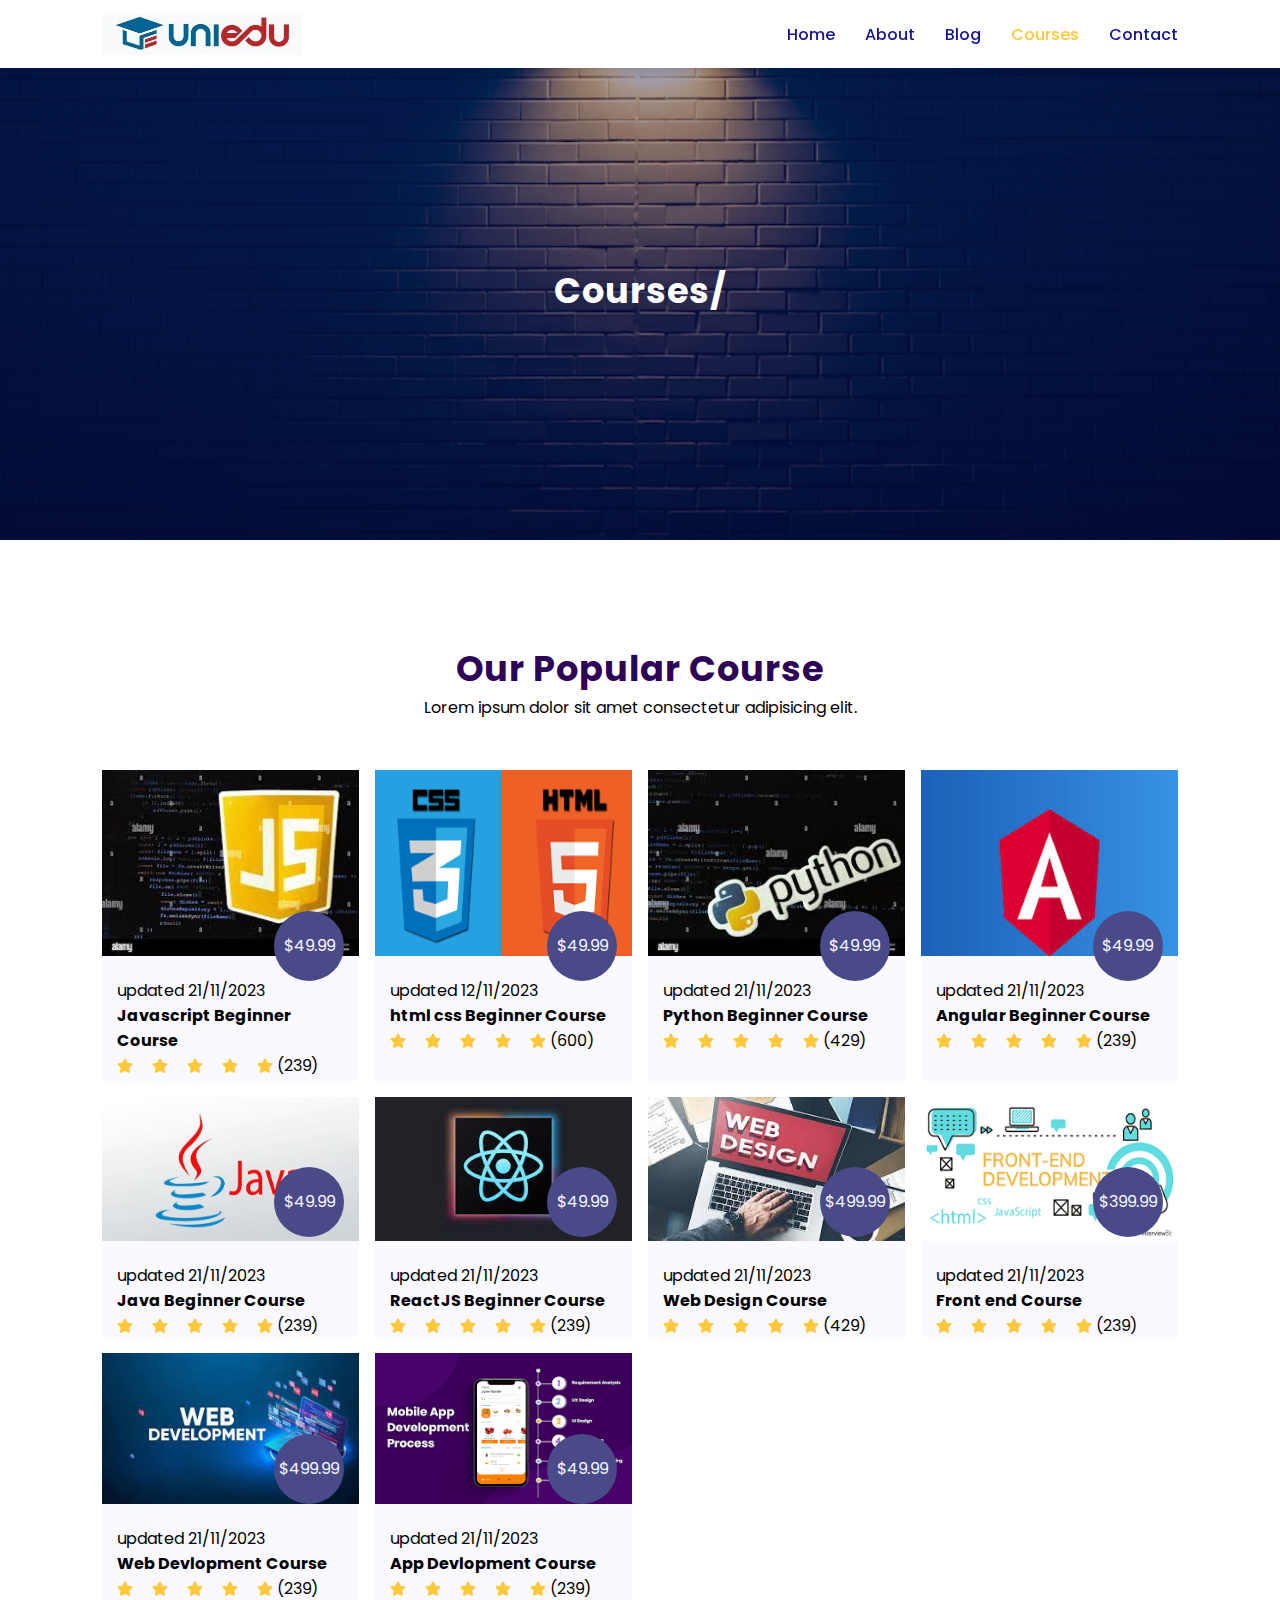
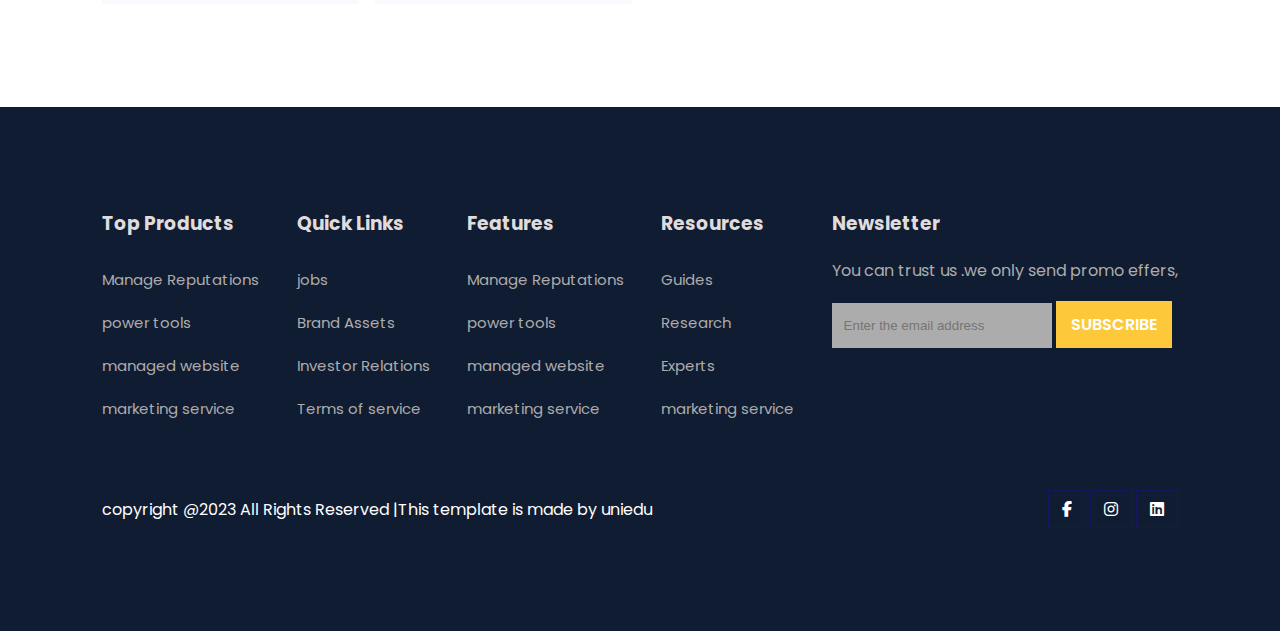
<file: course.html>
<!DOCTYPE html>
<html lang="en">

<head>
    <meta charset="UTF-8">
    <meta name="viewport" content="width=device-width, initial-scale=1.0">
    <title>University </title>

    <link rel="stylesheet" href="https://cdnjs.cloudflare.com/ajax/libs/font-awesome/6.5.1/css/all.min.css">
    <link rel="stylesheet" href="style.css">

    <link rel="icon" href="data:;base64,iVBORw0KGgo=">
    <!-- <link rel="icon" type="image/x-icon" href="http://127.0.0.1:5500/favicon.ico"> -->

    <script src="https://code.jquery.com/jquery-3.6.0.min.js"
        integrity="sha256-/xUj+3OJU5yExlq6GSYGSHk7tPXikynS7ogEvDej/m4=" crossorigin="anonymous"></script>
</head>

<body>
    <!-- navigation -->
    <nav>
        <img src="images\logo.jpg" alt="">
        <div class="navigation">
            <ul>
                <i id="menu-close" class="fa fa-times"></i>
                <li><a href="index.html">Home</a></li>
                <li><a href="about.html">About</a></li>
                <li><a href="blog.html">Blog</a></li>
                <li><a class="active" href="course.html">Courses</a></li>
                <li><a href="contact.html">Contact</a></li>
            </ul>
            <img id="menu-btn" src="images/menu.png" alt="">
        </div>
    </nav>

    <!-- home -->
    <section id="about-home">
        <h2>Courses/</h2>
    </section>

    <!-- courses -->

    <section id="course">
        <h1>Our Popular Course</h1>
        <p>Lorem ipsum dolor sit amet consectetur adipisicing elit.</p>
        <div class="course-box">

            <div class="courses">
                <img src="images/javascript.jpg" alt="">
                <div class="details">
                    <span>updated 21/11/2023</span>
                    <h4>Javascript Beginner Course</h4>
                </div>
                <div class="star">
                    <i class="fa fa-star"></i>
                    <i class="fa fa-star"></i>
                    <i class="fa fa-star"></i>
                    <i class="fa fa-star"></i>
                    <i class="fa fa-star"></i>
                    <span>(239)</span>
                </div>
                <div class="cost">
                    $49.99
                </div>
            </div>
            <div class="courses">
                <img src="images/html.png" alt="">
                <div class="details">
                    <span>updated 12/11/2023</span>
                    <h4>html css Beginner Course</h4>
                </div>
                <div class="star">
                    <i class="fa fa-star"></i>
                    <i class="fa fa-star"></i>
                    <i class="fa fa-star"></i>
                    <i class="fa fa-star"></i>
                    <i class="fa fa-star"></i>
                    <span>(600)</span>
                </div>
                <div class="cost">
                    $49.99
                </div>
            </div>
            <div class="courses">
                <img src="images/python.jpg" alt="">
                <div class="details">
                    <span>updated 21/11/2023</span>
                    <h4>Python Beginner Course</h4>
                </div>
                <div class="star">
                    <i class="fa fa-star"></i>
                    <i class="fa fa-star"></i>
                    <i class="fa fa-star"></i>
                    <i class="fa fa-star"></i>
                    <i class="fa fa-star"></i>
                    <span>(429)</span>
                </div>
                <div class="cost">
                    $49.99
                </div>
            </div>
            <div class="courses">
                <img src="images/angular.jpg" alt="">
                <div class="details">
                    <span>updated 21/11/2023</span>
                    <h4>Angular Beginner Course</h4>
                </div>
                <div class="star">
                    <i class="fa fa-star"></i>
                    <i class="fa fa-star"></i>
                    <i class="fa fa-star"></i>
                    <i class="fa fa-star"></i>
                    <i class="fa fa-star"></i>
                    <span>(239)</span>
                </div>
                <div class="cost">
                    $49.99
                </div>
            </div>
            <div class="courses">
                <img src="images/java.jpg" alt="">
                <div class="details">
                    <span>updated 21/11/2023</span>
                    <h4>Java Beginner Course</h4>
                </div>
                <div class="star">
                    <i class="fa fa-star"></i>
                    <i class="fa fa-star"></i>
                    <i class="fa fa-star"></i>
                    <i class="fa fa-star"></i>
                    <i class="fa fa-star"></i>
                    <span>(239)</span>
                </div>
                <div class="cost">
                    $49.99
                </div>
            </div>
            <div class="courses">
                <img src="images/react.jpg" alt="">
                <div class="details">
                    <span>updated 21/11/2023</span>
                    <h4>ReactJS Beginner Course</h4>
                </div>
                <div class="star">
                    <i class="fa fa-star"></i>
                    <i class="fa fa-star"></i>
                    <i class="fa fa-star"></i>
                    <i class="fa fa-star"></i>
                    <i class="fa fa-star"></i>
                    <span>(239)</span>
                </div>
                <div class="cost">
                    $49.99
                </div>
            </div>
            <div class="courses">
                <img src="images/web design.jpg" alt="">
                <div class="details">
                    <span>updated 21/11/2023</span>
                    <h4>Web Design Course</h4>
                </div>
                <div class="star">
                    <i class="fa fa-star"></i>
                    <i class="fa fa-star"></i>
                    <i class="fa fa-star"></i>
                    <i class="fa fa-star"></i>
                    <i class="fa fa-star"></i>
                    <span>(429)</span>
                </div>
                <div class="cost">
                    $499.99
                </div>
            </div>
            <div class="courses">
                <img src="images/front.png" alt="">
                <div class="details">
                    <span>updated 21/11/2023</span>
                    <h4>Front end Course</h4>
                </div>
                <div class="star">
                    <i class="fa fa-star"></i>
                    <i class="fa fa-star"></i>
                    <i class="fa fa-star"></i>
                    <i class="fa fa-star"></i>
                    <i class="fa fa-star"></i>
                    <span>(239)</span>
                </div>
                <div class="cost">
                    $399.99
                </div>
            </div>
            <div class="courses">
                <img src="images/web dev.jpg" alt="">
                <div class="details">
                    <span>updated 21/11/2023</span>
                    <h4>Web Devlopment Course</h4>
                </div>
                <div class="star">
                    <i class="fa fa-star"></i>
                    <i class="fa fa-star"></i>
                    <i class="fa fa-star"></i>
                    <i class="fa fa-star"></i>
                    <i class="fa fa-star"></i>
                    <span>(239)</span>
                </div>
                <div class="cost">
                    $499.99
                </div>
            </div>
            <div class="courses">
                <img src="images/app dev.png" alt="">
                <div class="details">
                    <span>updated 21/11/2023</span>
                    <h4>App Devlopment Course</h4>
                </div>
                <div class="star">
                    <i class="fa fa-star"></i>
                    <i class="fa fa-star"></i>
                    <i class="fa fa-star"></i>
                    <i class="fa fa-star"></i>
                    <i class="fa fa-star"></i>
                    <span>(239)</span>
                </div>
                <div class="cost">
                    $49.99
                </div>
            </div>

        </div>
    </section>

    <!-- footer -->

    <footer>
        <div class="footer-col">
            <h3>Top Products</h3>
            <li>Manage Reputations</li>
            <li>power tools</li>
            <li>managed website</li>
            <li>marketing service</li>
        </div>
        <div class="footer-col">
            <h3>Quick Links</h3>
            <li>jobs</li>
            <li>Brand Assets</li>
            <li>Investor Relations</li>
            <li>Terms of service</li>
        </div>
        <div class="footer-col">
            <h3>Features</h3>
            <li>Manage Reputations</li>
            <li>power tools</li>
            <li>managed website</li>
            <li>marketing service</li>
        </div>
        <div class="footer-col">
            <h3>Resources</h3>
            <li>Guides</li>
            <li>Research</li>
            <li>Experts</li>
            <li>marketing service</li>
        </div>
        <div class="footer-col">
            <h3>Newsletter</h3>
            <p>You can trust us .we only send promo effers,</p>
            <div class="subscribe">
                <input type="text" name="Email Address" placeholder="Enter the email address" alt="">
                <a href="#" class="yellow">SUBSCRIBE</a>
            </div>
        </div>
        <div class="copyright">
            <p>copyright @2023 All Rights Reserved |This template is made by uniedu</p>
            <div class="pro-links">
                <i class="fab fa-facebook-f"></i>
                <i class="fab fa-instagram"></i>
                <i class="fab fa-linkedin"></i>
            </div>
        </div>
    </footer>

    <script>
        $('#menu-btn').click(function () {
            $('nav .navigation ul').addClass('active');
        });
        $('#menu-close').click(function () {
            $('nav .navigation ul').removeClass('active');
        });
    </script>
</body>

</html>
</file>
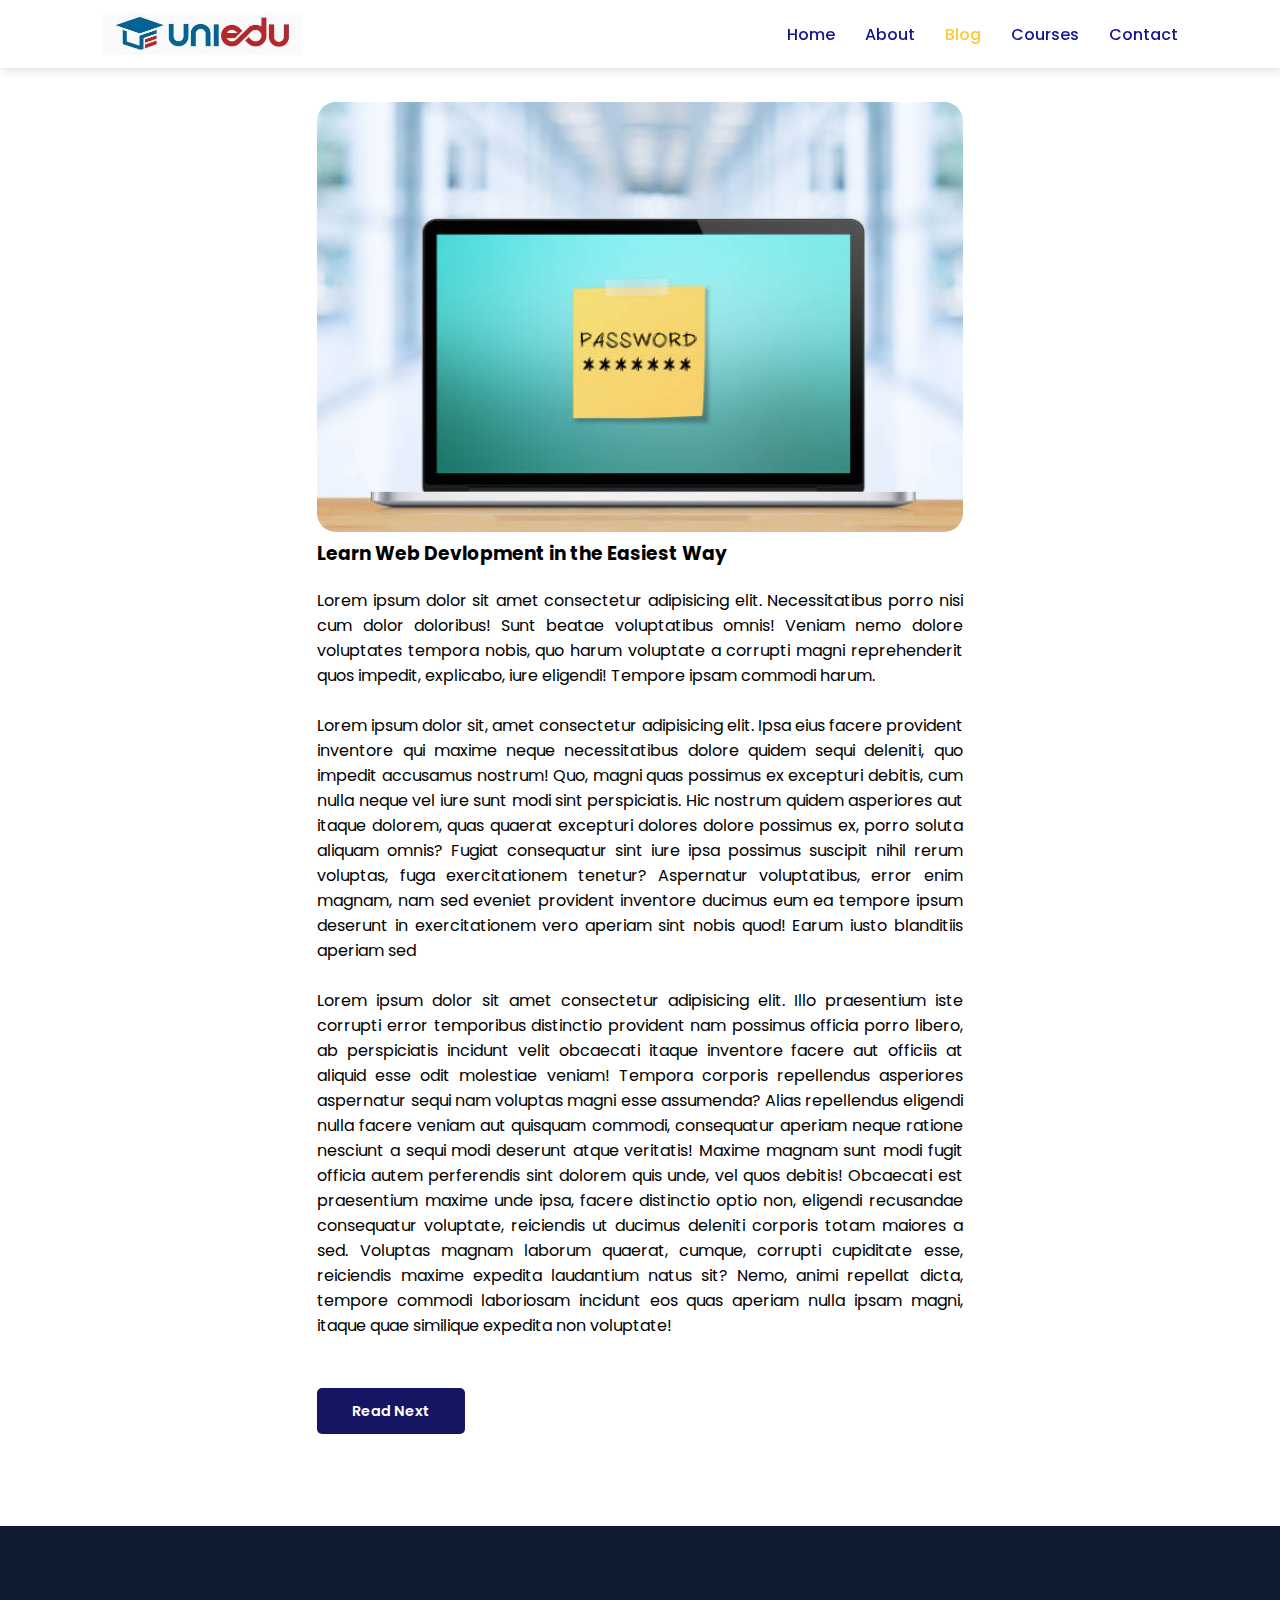
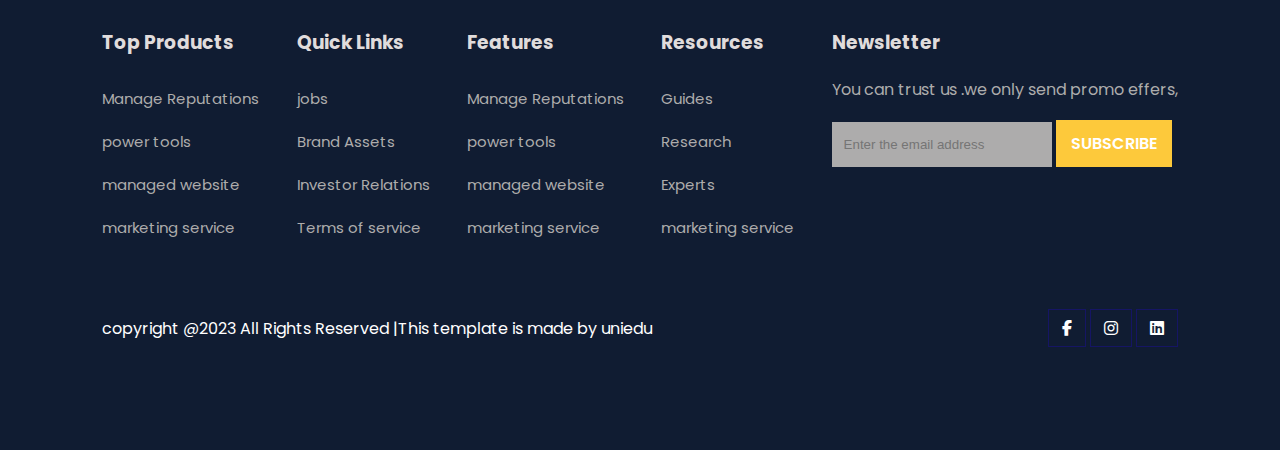
<file: post.html>
<!DOCTYPE html>
<html lang="en">

<head>
    <meta charset="UTF-8">
    <meta name="viewport" content="width=device-width, initial-scale=1.0">
    <title>University </title>

    <link rel="stylesheet" href="https://cdnjs.cloudflare.com/ajax/libs/font-awesome/6.5.1/css/all.min.css">
    <link rel="stylesheet" href="style.css">

    <link rel="icon" href="data:;base64,iVBORw0KGgo=">
    <!-- <link rel="icon" type="image/x-icon" href="http://127.0.0.1:5500/favicon.ico"> -->

    <script src="https://code.jquery.com/jquery-3.6.0.min.js"
        integrity="sha256-/xUj+3OJU5yExlq6GSYGSHk7tPXikynS7ogEvDej/m4=" crossorigin="anonymous"></script>
</head>

<body>
    <!-- navigation -->
    <nav>
        <img src="images\logo.jpg" alt="">
        <div class="navigation">
            <ul>
                <i id="menu-close" class="fa fa-times"></i>
                <li><a href="index.html">Home</a></li>
                <li><a href="about.html">About</a></li>
                <li><a class="active" href="blog.html">Blog</a></li>
                <li><a href="course.html">Courses</a></li>
                <li><a href="contact.html">Contact</a></li>
            </ul>
            <img id="menu-btn" src="images/menu.png" alt="">
        </div>
    </nav>

    <!-- post -->
    <section id="blog-container">
        <div class="blogpost">
            <div class="post">
                <img src="images/blog4.jpg" alt="">
                <h3>Learn Web Devlopment in the Easiest Way</h3>
                <p>Lorem ipsum dolor sit amet consectetur adipisicing elit. Necessitatibus porro nisi cum dolor doloribus! Sunt beatae voluptatibus omnis! Veniam nemo dolore voluptates tempora nobis, quo harum voluptate a corrupti magni reprehenderit quos impedit, explicabo, iure eligendi! Tempore ipsam commodi harum.
                <br><br>Lorem ipsum dolor sit, amet consectetur adipisicing elit. Ipsa eius facere provident inventore qui maxime neque necessitatibus dolore quidem sequi deleniti, quo impedit accusamus nostrum! Quo, magni quas possimus ex excepturi debitis, cum nulla neque vel iure sunt modi sint perspiciatis. Hic nostrum quidem asperiores aut itaque dolorem, quas quaerat excepturi dolores dolore possimus ex, porro soluta aliquam omnis? Fugiat consequatur sint iure ipsa possimus suscipit nihil rerum voluptas, fuga exercitationem tenetur? Aspernatur voluptatibus, error enim magnam, nam sed eveniet provident inventore ducimus eum ea tempore ipsum deserunt in exercitationem vero aperiam sint nobis quod! Earum iusto blanditiis aperiam sed <br><br>Lorem ipsum dolor sit amet consectetur adipisicing elit. Illo praesentium iste corrupti error temporibus distinctio provident nam possimus officia porro libero, ab perspiciatis incidunt velit obcaecati itaque inventore facere aut officiis at aliquid esse odit molestiae veniam! Tempora corporis repellendus asperiores aspernatur sequi nam voluptas magni esse assumenda? Alias repellendus eligendi nulla facere veniam aut quisquam commodi, consequatur aperiam neque ratione nesciunt a sequi modi deserunt atque veritatis! Maxime magnam sunt modi fugit officia autem perferendis sint dolorem quis unde, vel quos debitis! Obcaecati est praesentium maxime unde ipsa, facere distinctio optio non, eligendi recusandae consequatur voluptate, reiciendis ut ducimus deleniti corporis totam maiores a sed. Voluptas magnam laborum quaerat, cumque, corrupti cupiditate esse, reiciendis maxime expedita laudantium natus sit? Nemo, animi repellat dicta, tempore commodi laboriosam incidunt eos quas aperiam nulla ipsam magni, itaque quae similique expedita non voluptate! </p>
                <a href="#">Read Next</a>
            </div>
        </div>
    </section>

    <!-- footer -->
    <footer>
        <div class="footer-col">
            <h3>Top Products</h3>
            <li>Manage Reputations</li>
            <li>power tools</li>
            <li>managed website</li>
            <li>marketing service</li>
        </div>
        <div class="footer-col">
            <h3>Quick Links</h3>
            <li>jobs</li>
            <li>Brand Assets</li>
            <li>Investor Relations</li>
            <li>Terms of service</li>
        </div>
        <div class="footer-col">
            <h3>Features</h3>
            <li>Manage Reputations</li>
            <li>power tools</li>
            <li>managed website</li>
            <li>marketing service</li>
        </div>
        <div class="footer-col">
            <h3>Resources</h3>
            <li>Guides</li>
            <li>Research</li>
            <li>Experts</li>
            <li>marketing service</li>
        </div>
        <div class="footer-col">
            <h3>Newsletter</h3>
            <p>You can trust us .we only send promo effers,</p>
            <div class="subscribe">
                <input type="text" name="Email Address" placeholder="Enter the email address" alt="">
                <a href="#" class="yellow">SUBSCRIBE</a>
            </div>
        </div>
        <div class="copyright">
            <p>copyright @2023 All Rights Reserved |This template is made by uniedu</p>
            <div class="pro-links">
                <i class="fab fa-facebook-f"></i>
                <i class="fab fa-instagram"></i>
                <i class="fab fa-linkedin"></i>
            </div>
        </div>
    </footer>

    <script>
            $('#menu-btn').click(function () {
                $('nav .navigation ul').addClass('active');
            });
            $('#menu-close').click(function () {
                $('nav .navigation ul').removeClass('active');
            });
    </script>
</body>

</html>
</file>
<file: style.css>
@import url(https://fonts.googleapis.com/css2?family=Poppins:wght@100;200;300;400;500;600;700;800;900&display=swap
);

*{
    margin: 0;
    padding: 0;
    box-sizing: border-box;
}

body{
    font-family: 'Poppins' ,sans-serif;
}
h1{
    color: rgb(46, 3, 87);
    font-size: 2.2rem;
    letter-spacing: 1px;
}

/* Navigation */
nav{
    display: flex;
    flex-direction: row;
    justify-content: space-between;
    padding: 1lvw 8lvw;
    align-items: center;
    box-shadow: 2px 2px 10px rgba(0, 0,0,0.15);
    position: fixed;
    width: 100%;
    background-color: white;
    z-index: 999;
}
nav img {
    width: 200px;
   cursor: pointer;
}
nav .navigation{
    display: flex;
}
#menu-btn{
    width: 30px;
    height: 30px;
    display: none;
}
#menu-close{
    display: none;
}
nav .navigation ul{
    display: flex;
    justify-content: flex-end;
    align-items: center;
}

nav .navigation ul li{
    list-style: none;
    margin-left: 30px;
}

nav .navigation ul li a{
    text-decoration: none;
    color: rgb(21, 21, 146);
    font-size: 16px;
    font-weight: 500;
    transition: 0.3s ease;
}

nav .navigation ul li a.active{
    color: #FDC93B;
}

nav .navigation ul li a:hover{
    color: rgb(144, 144, 20);
}

/* home */

#home{
    background-image: linear-gradient(rgba(9,5,54,0.3), rgba(5,4,46,0.7)) ,url(images/home1.jpg);
    width: 100%;
    height: 100vh;
    background-size: cover;
    background-position: center;
    display: flex;
    flex-direction: column;
    justify-content: center;
    align-items: center;
    text-align: center;
    padding-top: 40px;
}
#home h2{
    color: white;
    font-size: 2.2rem;
    letter-spacing: 1px;
}
#home p{
    width: 50%;
    color: white;
    font-size: 0.9rem;
    letter-spacing: 1px;
    line-height: 25px;
}
#home .btn{
    margin-top: 30px;
}
#home a{
    text-decoration: none;
    font-size: 0.9 rem;
    padding: 13px 35px;
    background-color: white;
    font-weight: 600;
    border-radius: 5px;
}
#home a.blue{
    color: white;
    background-color: blueviolet;
    transition: 0.3s ease;
}
#home a.blue:hover{
    color:blueviolet;
    background-color: white;
}
#home a.red{
    color:white;
    background-color: rgb(128, 21, 21);
    transition: 0.3s ease;
}
#home a.red:hover{
    color: rgb(128, 21, 21);
    background-color: white;
}

/* features */

#features{
    padding: 5vw 8vw 0 8vw;
    text-align: center;
}
#features .fea-base{
    display: grid;
    grid-template-columns: repeat(auto-fit ,minmax(320px ,1fr));
    grid-gap: 1rem;
    margin-top: 50px;
}
#features .fea-box{
    background-color: #f9f9ff;
    text-align: start;
}
#features .fea-box i{
    font-size: 2.3rem;
    color: rgb(44, 44, 80);
}
#features .fea-box h3{
    font-size: 1.2rem;
    font-weight: 600;
    color: rgb(46, 46, 59);
    padding-left: 13px 0 7px 0;
}
#features .fea-box p{
    font-size: 1rem;
    font-weight: 400;
    color: rgb(70, 70, 87);
}

/* course */

#course{
    padding: 8vw 8vw 8vw 8vw;
    text-align: center;
}
#course .course-box{
    display: grid;
    grid-template-columns: repeat(auto-fit ,minmax(250px ,1fr));
    grid-gap: 1rem;
    margin-top: 50px;
}
#course .courses{
    text-align: start;
    background-color: #f9f9ff;
    height: 100%;
    position: relative;
}
#course .courses img{
    width: 100%;
    height: 60%;
    background-size: cover;
    background-position: center;
}
#course .courses .details{
    padding: 15px 15px 0 15px;
}
#course .courses .star i{
    color: #FDC93B;
    padding-left: 15px;
    font-size: .9rem;
}

#course .courses .cost{
    background-color: rgb(74,74 ,136);
    color: #f9f9ff;
    line-height: 70px;
    width: 70px;
    height: 70px;
    text-align: center;
    border-radius: 50%;
    position: absolute;
    right: 15px;
    bottom: 100px;
}

/* registration */

#registration {
    padding: 6vw 8vw 6vw 8vw;
    background-image: linear-gradient(rgba(99,112,168,0.5), rgba(81, 91, 233, 0.5)),url(images/register.jpg);
    width: 100%;
    height: 100%;
    background-size: cover;
    background-position: center;
    display: flex;
    justify-content: space-between;
    align-items: center;
    
}
#registration .reminder{
    color: whitesmoke;
}
#registration .reminder h1{
    color: whitesmoke;
}
#registration .reminder .time{
    display: flex;
    margin-top: 40px;
}
#registration .reminder .time .date{
    text-align: center;
    padding: 13px 33px 13px 33px;
    background: rgba(255, 255,255,0.25);
    backdrop-filter: blur(4px);
    box-shadow: 0 8px 32px 0 rgba(31 ,38,135 , 0.37);
    border-radius: 10px;
    margin: 0 5px 10px 5px;
    border: 1px solid rgba(255, 255,255,0.18);
    font-size: 1.1rem;
    font-weight: 600;
}
#registration .form{
    background: white;
    border-radius: 8px;
    display: flex;
    flex-direction: column;
    padding: 40px;
    margin-left: 100px;
    box-shadow: 0 8px 32px 0 rgba(31 ,38,135 , 0.37);
}
#registration .form input{
    margin: 15px 0;
    padding: 15px 10px;
    border: 1px solid rgb(84 ,40 ,241);
    outline: none;
}
#registration .form input::placeholder{
    color: #413c3c;
    font-weight: 500;
    font-size: 0.9 rem;
}
#registration .form .btn{
    margin-top: 20px;
}
#registration a{
    text-decoration: none;
    font-size: 0.9 rem;
    padding: 13px 35px;
    background-color: white;
    font-weight: 600;
    border-radius: 5px;
   
}
#registration a.red{
    color:white;
    background-color: rgb(128, 21, 21);
    transition: 0.3s ease;
}
#registration a.red:hover{
    color: rgb(128, 21, 21);
    background-color: rgb(202, 197, 197);
}

/* experts */

#experts{
    padding: 8vw 8vw 8vw 8vw;
    text-align: center;
}
#experts .expert-box{
    display: grid;
    grid-template-columns: repeat(auto-fit ,minmax(180px ,1fr));
    grid-gap: 1rem;
    margin-top: 50px
}
#experts .expert-box .profile {
    background-color: #fafaf1;
    padding: 30px 30px;
}
#experts .expert-box .profile img{
    border-radius: 50%;
    width: 100%;
    height: 50%;
    object-fit: cover;
}
.pro-links i{
    padding: 10px 13px;
    border: 1px solid rgb(21 ,21 ,100);
    cursor: pointer;
    transition: 0.3s ease ;
}
.pro-links i:hover{
    background-color:rgb(21 ,21 ,100) ;
    color: #f9f9ff;
    padding: 10px 13px;
    border: 1px solid rgb(21 ,21 ,100);
    cursor: pointer;
}

/* footer */

footer{
    padding: 8vw ;
    background-color: #101c32;
    color: rgb(224, 220, 220);
    display: flex;
    justify-content: space-between;
    align-items: flex-start;
    flex-wrap: wrap;
}
footer .footer-col{
    padding-bottom: 40px;
}
footer h3{
    padding-bottom: 20px;
}
footer li{
    color: rgb(173, 172, 172);
    padding: 10px 0;
    list-style: none;
    font-size: 15px;
    cursor: pointer;
}
footer li:hover{
    color: white;
}
footer p{
    color:rgb(173, 172, 172) ;
}
footer .subscribe{
    margin-top: 20px;
}
footer input{
    width: 220px;
    padding: 15px 12px ;
    background: rgb(173, 172, 172);
    color: #fff;
    border: none;
    outline: none;
}

footer .subscribe a{
    text-decoration: none;
    font-size: 0.9 rem;
    padding: 12px 15px;
    background-color: white;
    font-weight: 600;
}
footer .subscribe a.yellow{
    color:white;
    background-color: #FDC93B;
    transition: 0.3s ease;
}
footer .subscribe a.yellow:hover{
    color: #FDC93B;
    background-color: rgb(202, 197, 197);
}
footer .copyright{
    margin-top: 20px;
    display: flex;
    justify-content: space-between;
    align-items: center;
    width: 100%;
}
footer .copyright p{
color: #fff;
}
footer .copyright .pro-links i{
    color: #5f7185;
    color: #fff;
}
footer .copyright .pro-links i:hover{
    background-color: #FDC93B;
    color: #2c2c2c;
}

/*about home */

#about-home{
    background-image: linear-gradient(rgba(9,5,54,0.3), rgba(5,4,46,0.7)) ,url(images/back2.avif);
    width: 100%;
    height: 60vh;
    background-size: cover;
    background-position: center;
    display: flex;
    flex-direction: column;
    justify-content: center;
    align-items: center;
    text-align: center;
    padding-top: 40px;
}

#about-home h2{
    color: #fff;
    font-size: 2.2rem;
    letter-spacing: 1px;
}

/* abt-container */

#abt-container{
    display: flex;
    align-items: center;
    padding: 6vw 6vw 2vw 6vw;
}
#abt-container .abt-image{
    width: 60%;
}
#abt-container .abt-image img{
    width: 100%;
    padding-right: 60px;
}
#abt-container .abt-text{
    width: 40%;
    padding-right: 60px;
}
#abt-container .abt-text h2{
    columns: #29303b;
    padding-bottom: 15px;
}
#abt-container .abt-text p{
    columns: #686b71;
    font-weight: 300;
}
#abt-container .abt-text .abt-fe{
    display: flex;
    justify-content: space-between;
    align-items: flex-start;
    margin-top: 20px;
}
#abt-container .abt-text .abt-fe img{
    width: 50px;
    background-size: cover;
    background-position: center;
    margin-right: 20px
}
#abt-container .abt-text .abt-fe .fe-txt{
    width: 90%;
}
#abt-container .abt-text .abt-fe .fe-txt h5{
    font-size: 16px;
    color: #101c32;
}

/* trust */

#trust{
    text-align: center;
    padding: 8vw 8vw 8vw 8vw;
}
#trust .trust-img{
    margin-top: 60px;
    display: flex;
    justify-content: space-between;
    align-items: center;
}
#trust .trust-img img{
    width: 90px;
    height: auto;
}

/* blog-container */

#blog-container{
    display: flex;
    align-items: flex-start;
    justify-content: space-between;
    padding: 8vw;
}
#blog-container .blog{
    width: 60%;
}
#blog-container .blog img{
    width: 100%;
    border-radius: 19px;
}
#blog-container .blog .post{
    padding-bottom: 60px;
}
#blog-container .blog .post h3{
    color: #101c32;
    padding: 15px 0 10px 0;
}
#blog-container .blog .post p{
    color: #29303b;
    padding-bottom: 30px;
}
#blog-container .blog .post a{
    text-decoration: none;
    font-size: 0.9rem;
    padding: 13px 35px;
    background-color: rgb(21 ,21 ,100);
    color: #fff;
    border-radius: 5px;
    font-weight: 600;
}
#blog-container .cate{
    width: 30%;
}
#blog-container .cate h2{
    padding-bottom: 7px;
}
#blog-container .cate a{
    text-decoration: none;
    color: #29303b;
    font-weight: 500;
    line-height: 45px;
}
#blog-container .blogpost{
    width: 60%;
    margin: 0 auto;
}
#blog-container .blogpost img{
    width: 100%;
    border-radius: 19px;
}
#blog-container .blogpost p{
    text-align: justify;
    padding-bottom: 60px !important;
    padding-top: 20px;
}
#blog-container .blogpost a{
    text-decoration: none;
    font-size: 0.9rem;
    padding: 13px 35px;
    background-color: rgb(21 ,21 ,100);
    color: #fff;
    border-radius: 5px;
    font-weight: 600;
}

/* contact */

#contact{
    padding: 8vw;
    display: flex;
    justify-content: space-between;
    align-items: flex-start;
}

#contact .getin{
    width: 350px;
}
#contact .getin h2{
    color :#101c32;
    font-size: 30px;
    font-weight: 800;
    line-height: .8;
    margin-bottom: 16px;
}
#contact .getin h3{
    color :#29303b;
    font-size: 15px;
    font-weight: 600;
    line-height: .8;
    margin-bottom: 16px;
}

#contact .getin P{
    color: #101c32;
    line-height: 24px;
    margin-bottom: 16px;
    padding-bottom: 25px;
    border-bottom: 1px solid #e5e4ed;
}

#contact .getin .getin-details div{
    display: flex;
}
#contact .getin .getin-details .get{
    font-size: 16px;
    line-height: 22px;
    color: rgb(86, 29, 121);
    margin-right: 20px;
}
#contact .getin .getin-details .pro-links i{
    margin-right: 8px;
}

#contact .form{
    width: 60%;
    background-color: #f0f0f3;
    padding: 40px;
    border-radius: 10px;
}
#contact .form h4{
    color :#101c32;
    font-size: 24px;
    font-weight: 800;
    line-height: 30px;
    margin-bottom: 8px;
}
#contact .form P{
    color: #101c32;
    line-height: 24px;
    margin-bottom: 16px;
    padding-bottom: 25px;
    border-bottom: 1px solid #e5e4ed;
}
#contact .form .form-row{
    display: flex;
    justify-content: space-between;
    width:100% ;
}
#contact .form .form-row input{
    width: 48%;
    font-size: 14px;
    font-weight: 400;
    border-radius: 3px;
    border: none;
    outline: none;
    background-color: #fff;
    color: #5f7185;
    padding: 20px 30px;
    margin-bottom: 20px;
}
#contact .form .form-col input{
    width: 100%;
    font-size: 14px;
    font-weight: 400;
    border-radius: 3px;
    border: none;
    outline: none;
    background-color: #fff;
    color: #5f7185;
    padding: 20px 30px;
    margin-bottom: 20px;
}
#contact .form .form-col textarea{
    width: 48%;
    font-size: 14px;
    font-weight: 400;
    border-radius: 3px;
    border: none;
    outline: none;
    background-color: #fff;
    color: #5f7185;
    padding: 20px 30px;
    margin-bottom: 20px;
}
#contact .form .form-col button{
    font-size: .9rem;
    padding: 13px 25px;
    background-color: rgb(5, 5, 131);
    border-radius: 5px;
    border: none;
    outline: none;
    font-weight: 600;
    cursor: pointer;
    color: #fff;
}

/* map */
#map{
    width: 100%;
    height: 70vh;
    margin-bottom: 8vw;
}
#map iframe{
    width: 100%;
    height: 100%;
}

/* for ipad */
@media(max-width:956px){
    nav{
        padding: 15px 20px;
    }
    nav img {
        width: 130px;
        cursor: pointer;
    }
    #menu-btn{
        width: 30px;
        height: 30px;
        display: initial; 
    }
    #menu-close{
        display: initial;
        font-size: 1.6rem;
        color: #fff;
        padding: 30px 0 20px 20px;
    }
    nav .navigation ul {
        position: absolute;
        top: 0;
        right: -220px;
        width: 220px;
        height: 100vh;
        background-color:rgba(17, 20, 104, 0.45);
        backdrop-filter: blur(4.5px);
        border: 1px solid rgba(255, 255,255,0.18);
        display: flex;
        flex-direction: column;
        justify-content: flex-start;
        align-items: flex-start;
        transition: 0.3s ease;
      }

    nav .navigation ul.active{
        right: 0;
    }
    nav .navigation ul li{
        padding: 20px 0 20px 40px;
        margin-left: 0;
    }
    nav .navigation ul li a{
        color: #fff;
    }
    #home p {
        width: 90%;
    }
    #home {
        padding-top: 0px;
        height: 80vh;
    }
    #features {
        padding: 8vw 4vw 0 4vw;
    }
    #course {
        padding: 8vw 4vw 8vw 4vw;
        text-align: center;
    }
    #registration {
        padding: 6vw 4vw 6vw 4vw;
    }
    #registration .reminder .time {
        display: flex;
        flex-direction: column;
    }
    #experts{
        padding: 8vw 2vw 8vw 2vw;
    }
    #experts .expert-box .profile {
        padding: 15px 15px;
    }
    #experts .expert-box {
        grid-template-columns: repeat(auto-fit ,minmax(100px ,1fr));
    }
    .pro-links{
        display: flex;
        flex-direction: row;
    }
    /* about */
    #about-home {
        height: 40vh;
    }
    #abt-container {
        padding: 6vw 2vw 2vw 4vw;
    }
    #abt-container {
        flex-direction: column-reverse;
    }
    #abt-container .abt-image img {
        width: 100%;
        height: 30vh;
    }
    #abt-container .abt-text {
        width: 100%;
    }
    
    #trust .trust-img img {
        width: 50px;
        margin: 10px 15px;
        height: auto;
    }
    #trust .trust-img {
        margin-top: 40px;
        justify-content: center;
        flex-wrap: wrap;
    }

    /* blog */
    #blog-container{
        padding: 8vw 4vw;
    }

    #blog-container .blogpost{
        width: 100%;
        margin-top: 30px;
    }
    #blog-container .blogpost img{
        width: 100%;
        height: 50vh;
        object-fit: cover;
    }

    /* contact */
    #contact{
        padding: 8vw 4vw;
    }
    #contact .getin{
        width: 250px;
    }
}

/* mobile */
@media(max-width:571px){
    #registration {
        display: flex;
        flex-direction: column;
        justify-content: center;
        align-items: center;
        
    }
    #registration .form {
        margin-left: 20px;
    }
    #experts .expert-box {
        grid-template-columns: repeat(auto-fit ,minmax(150px ,1fr));
    }
    /* blog */
    #blog-container{
        flex-direction: column-reverse;
    }
    #blog-container .blog{
        padding-top: 40px;
        width: 100%;
    }
    #blog-container .cate{
        width: 100%;
    }
    #contact{
        flex-direction: column;
    }
    #contact .getin{
        width: 100%;
        margin-bottom: 30px;
    }
    #contact .form{
        width: 100%;
        padding: 40px 30px;
    }
    #contact .form .form-row{
        display: flex;
        flex-direction: column;
        justify-content: flex-start;
        width:100% ;
    }
    #contact .form .form-row input{
        width: 100%;
    }
}

@media(max-width:450px){
    #experts .expert-box {
        grid-template-columns: repeat(auto-fit ,minmax(150px ,1fr));
    }

}

@media(max-width:1000px){
    #registration {
        padding: 6vw 4vw 6vw 4vw;
    }
}
</file>
